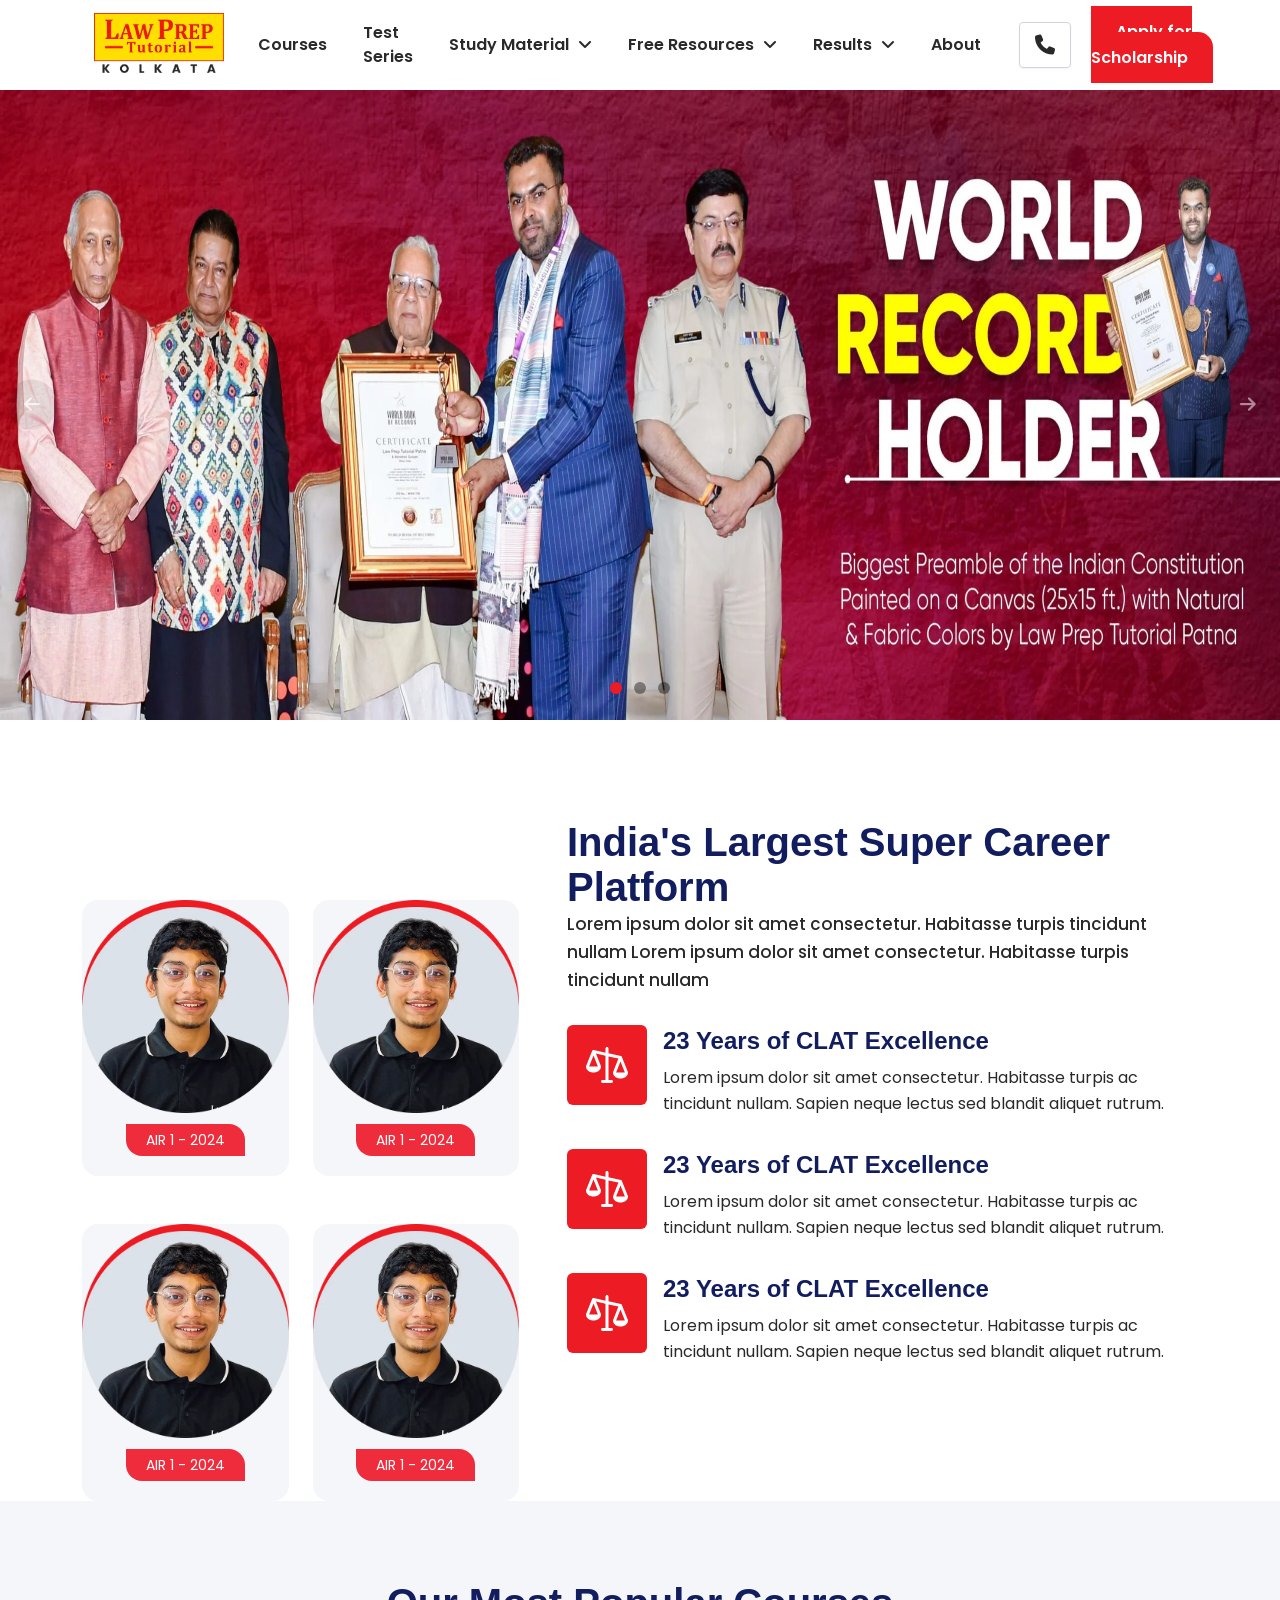
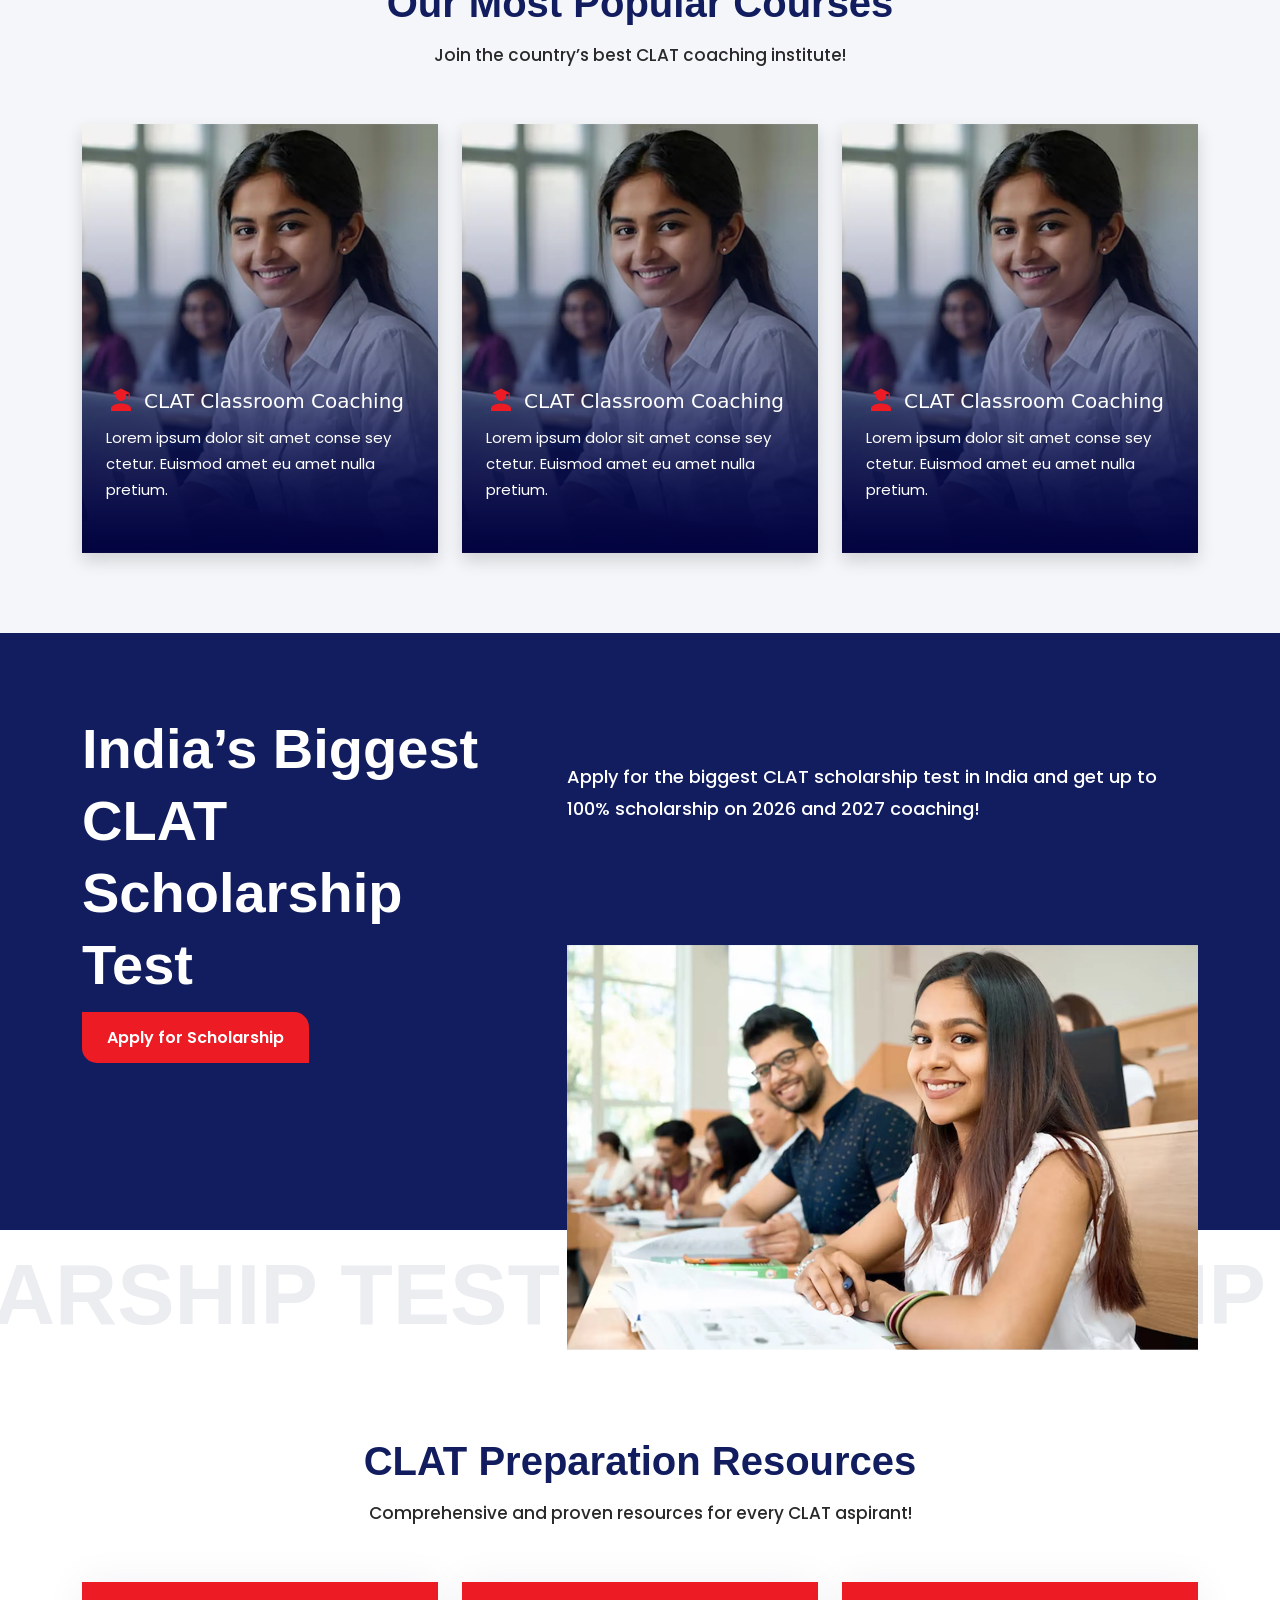
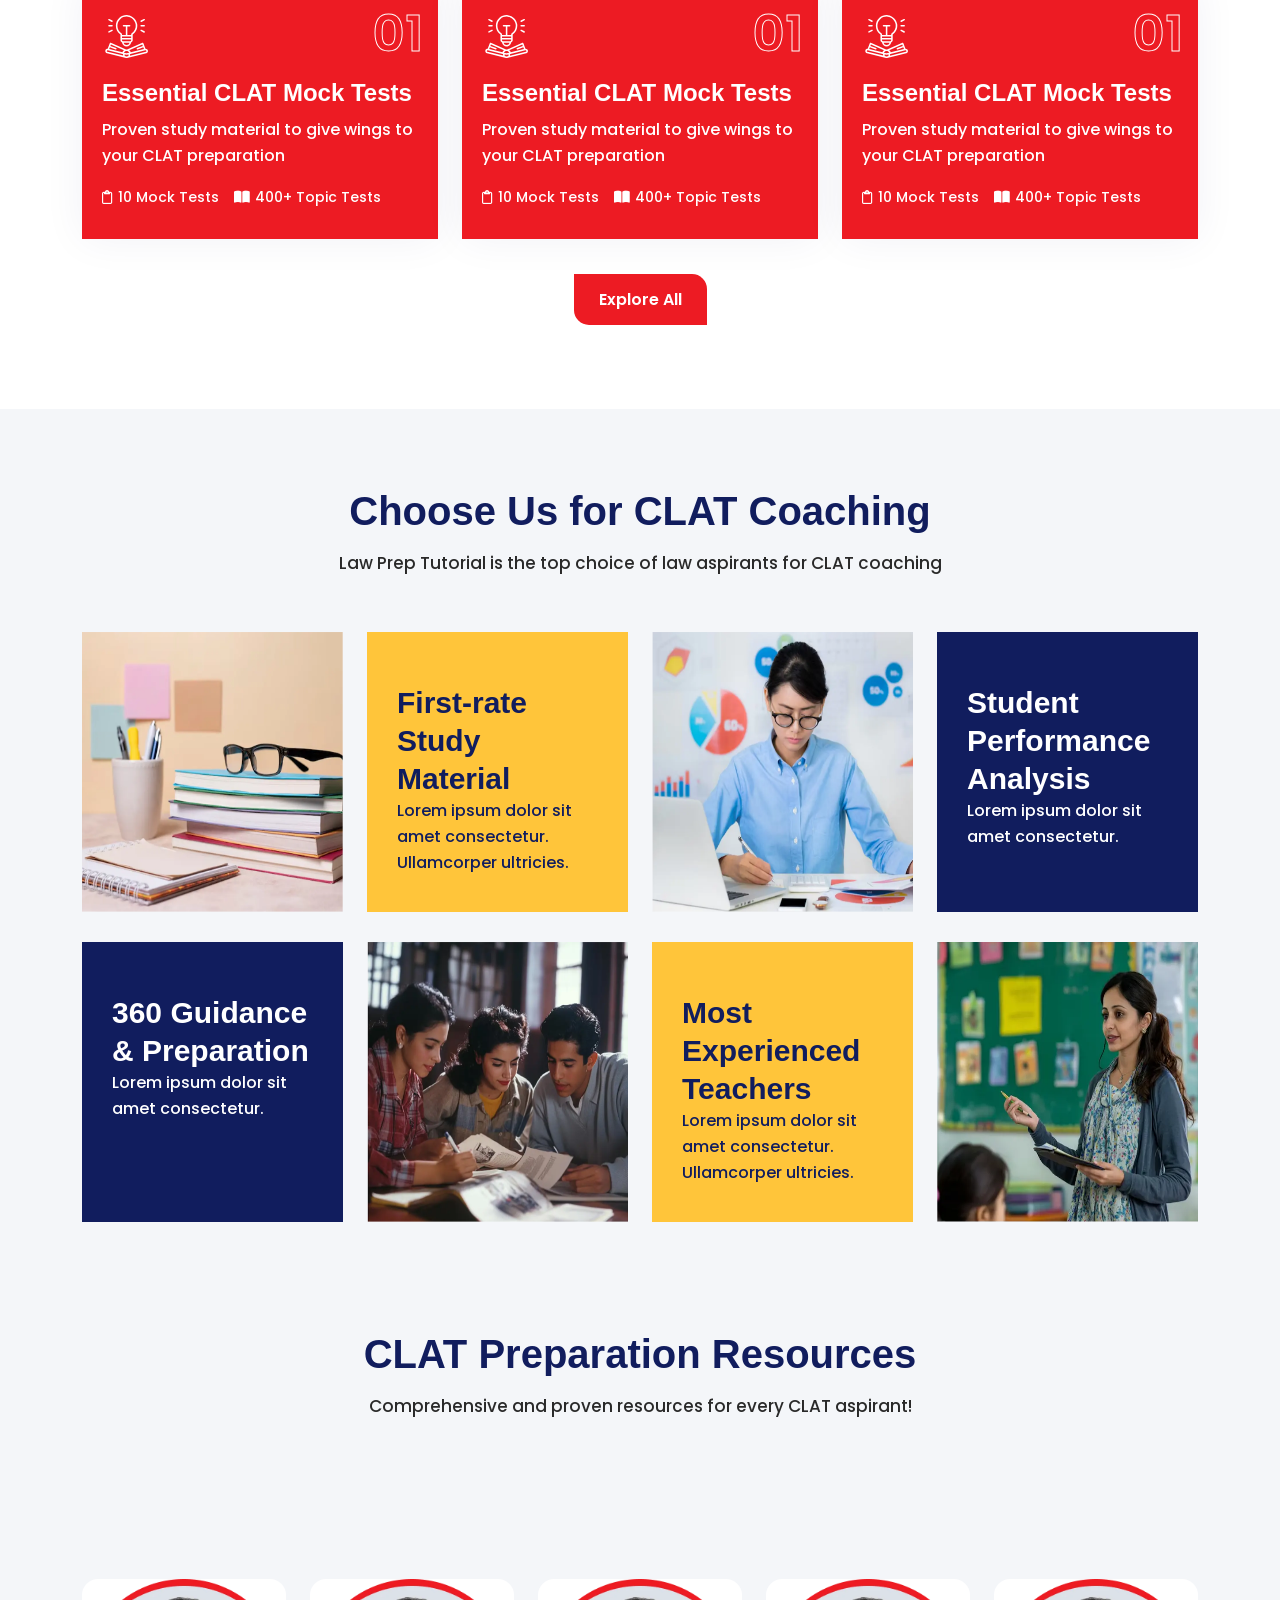
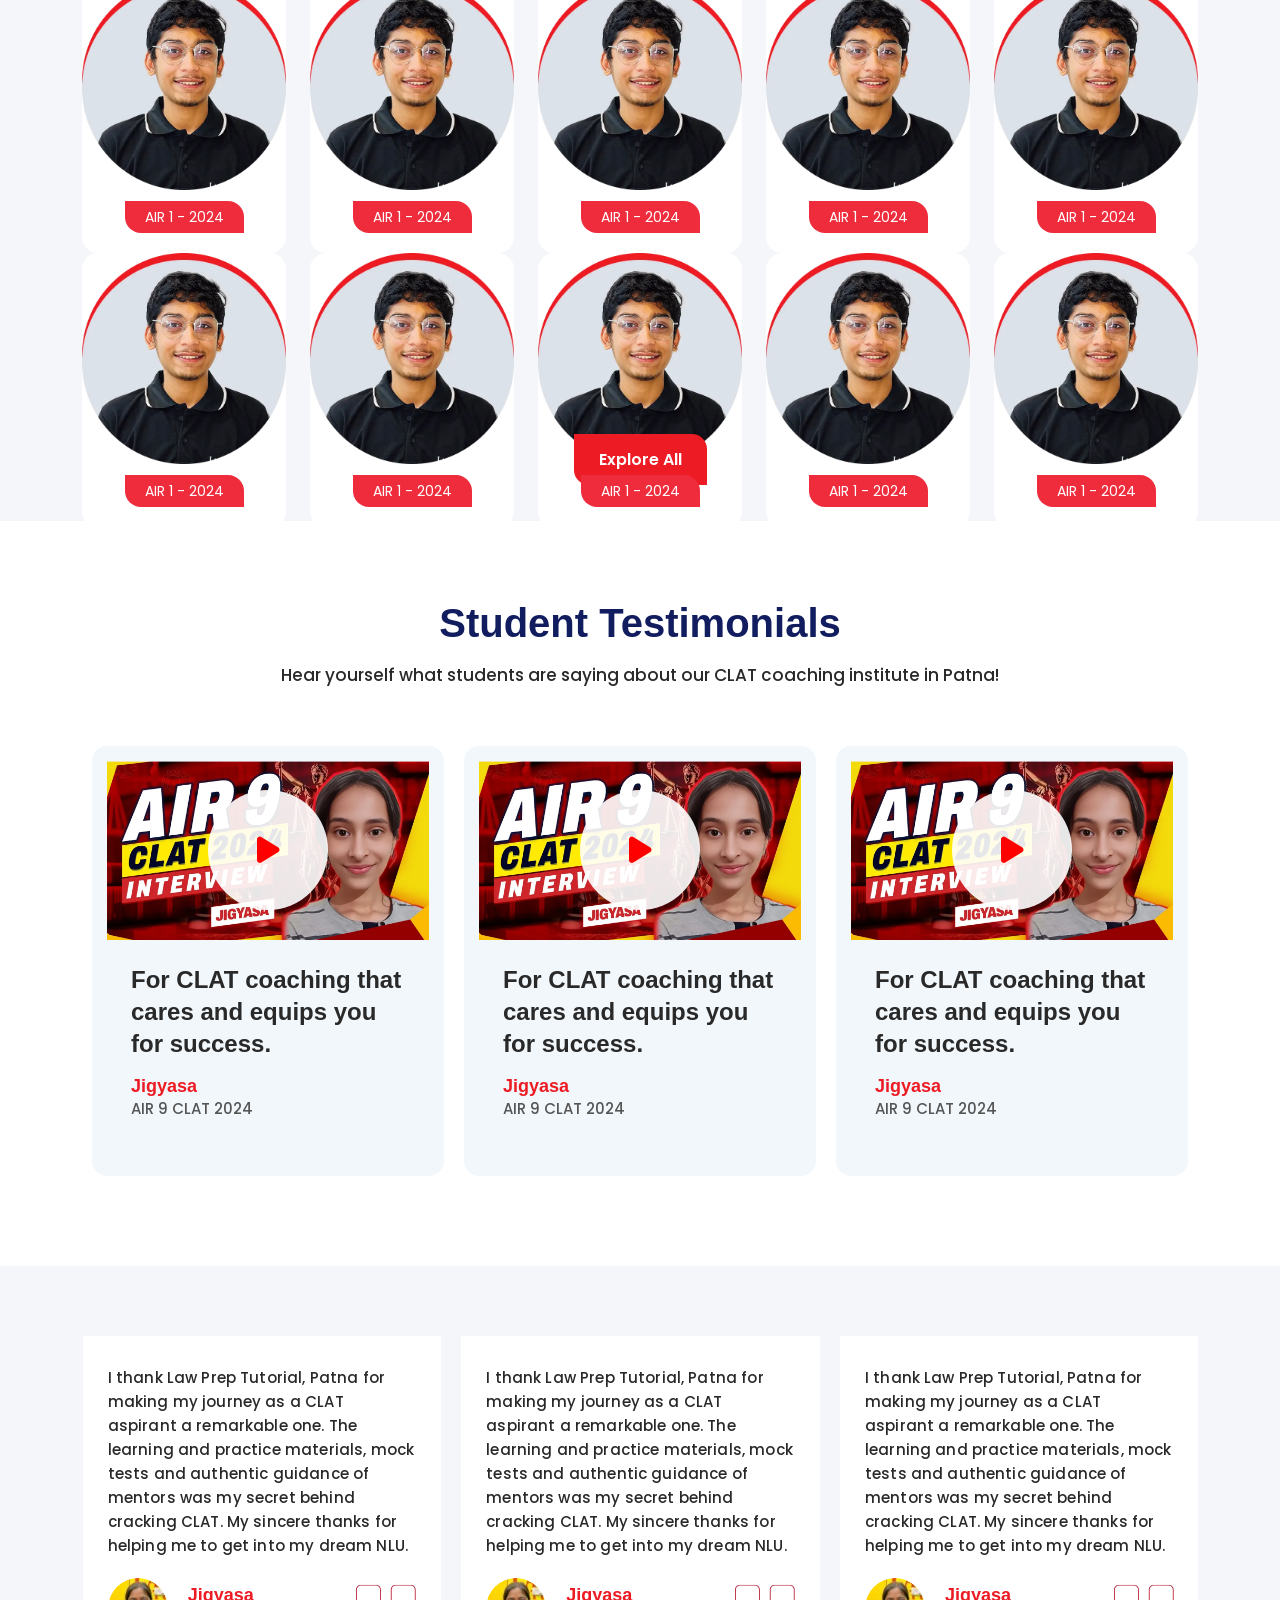
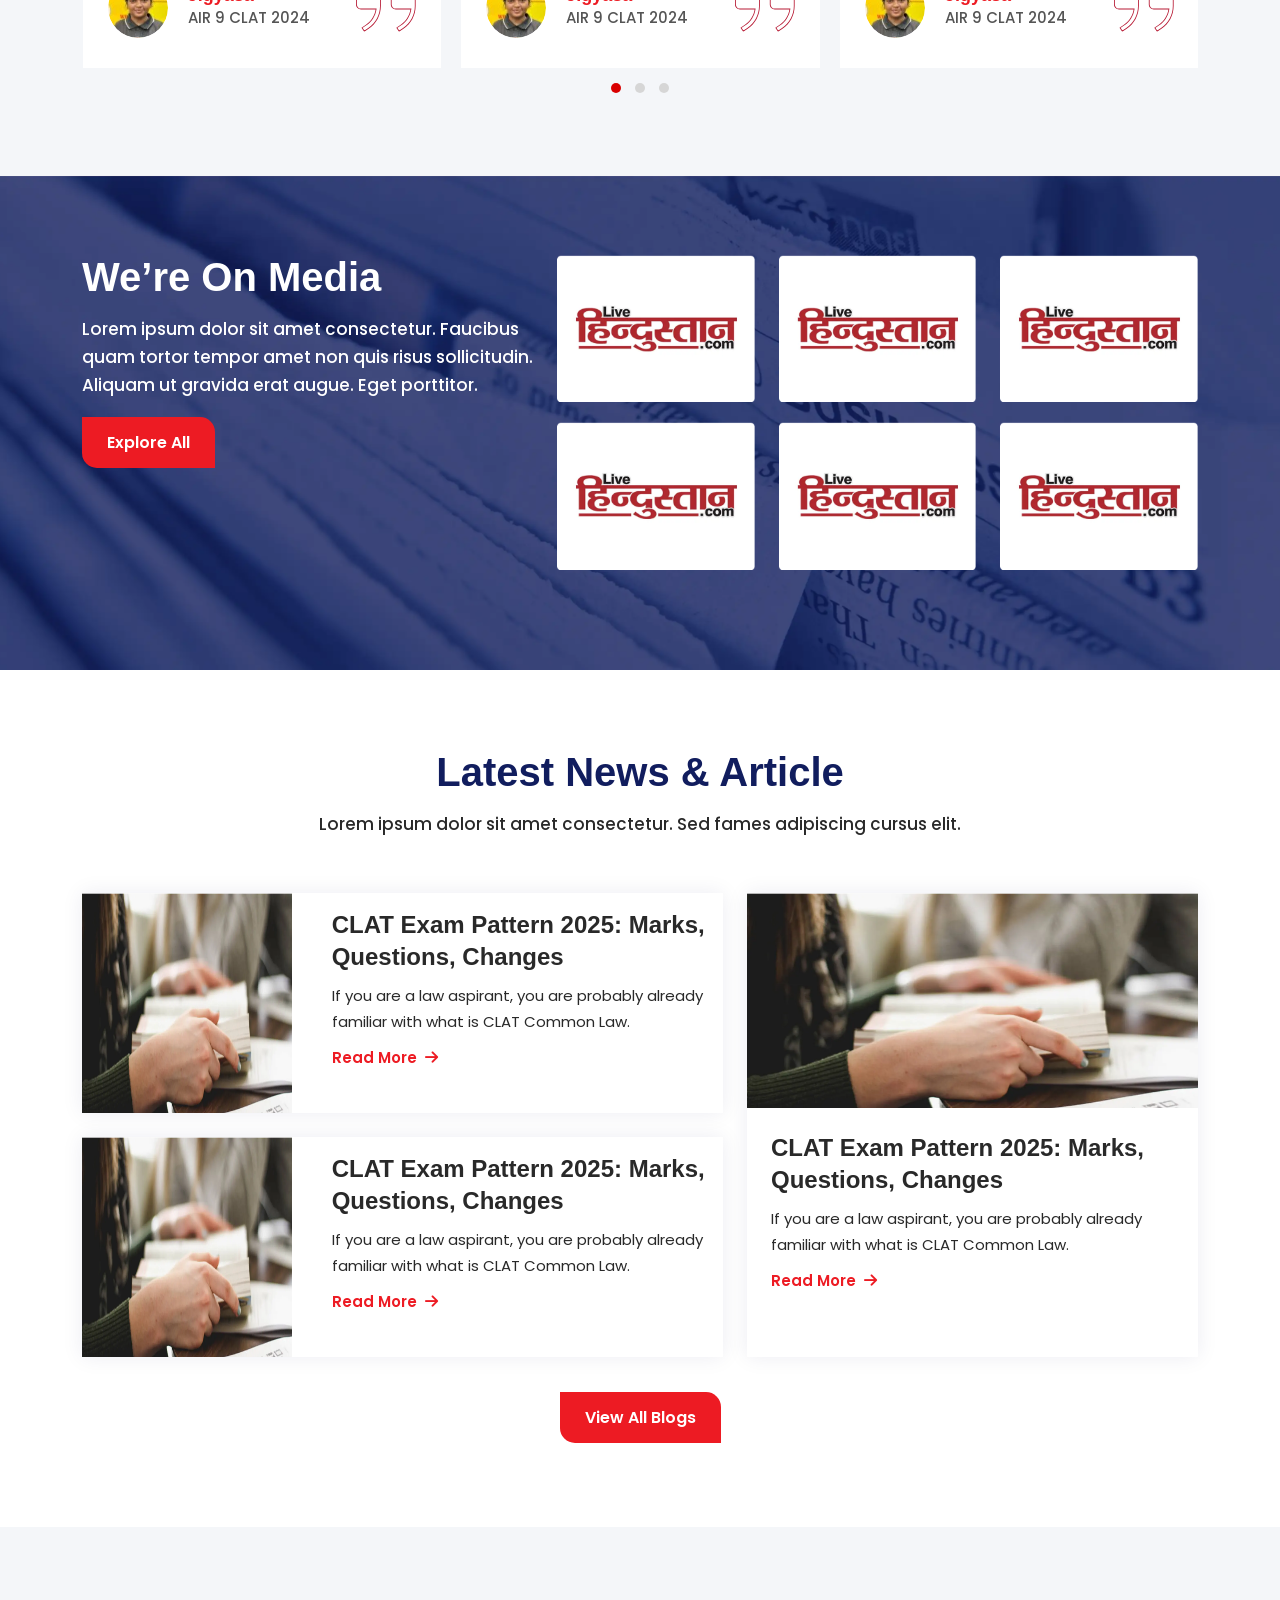
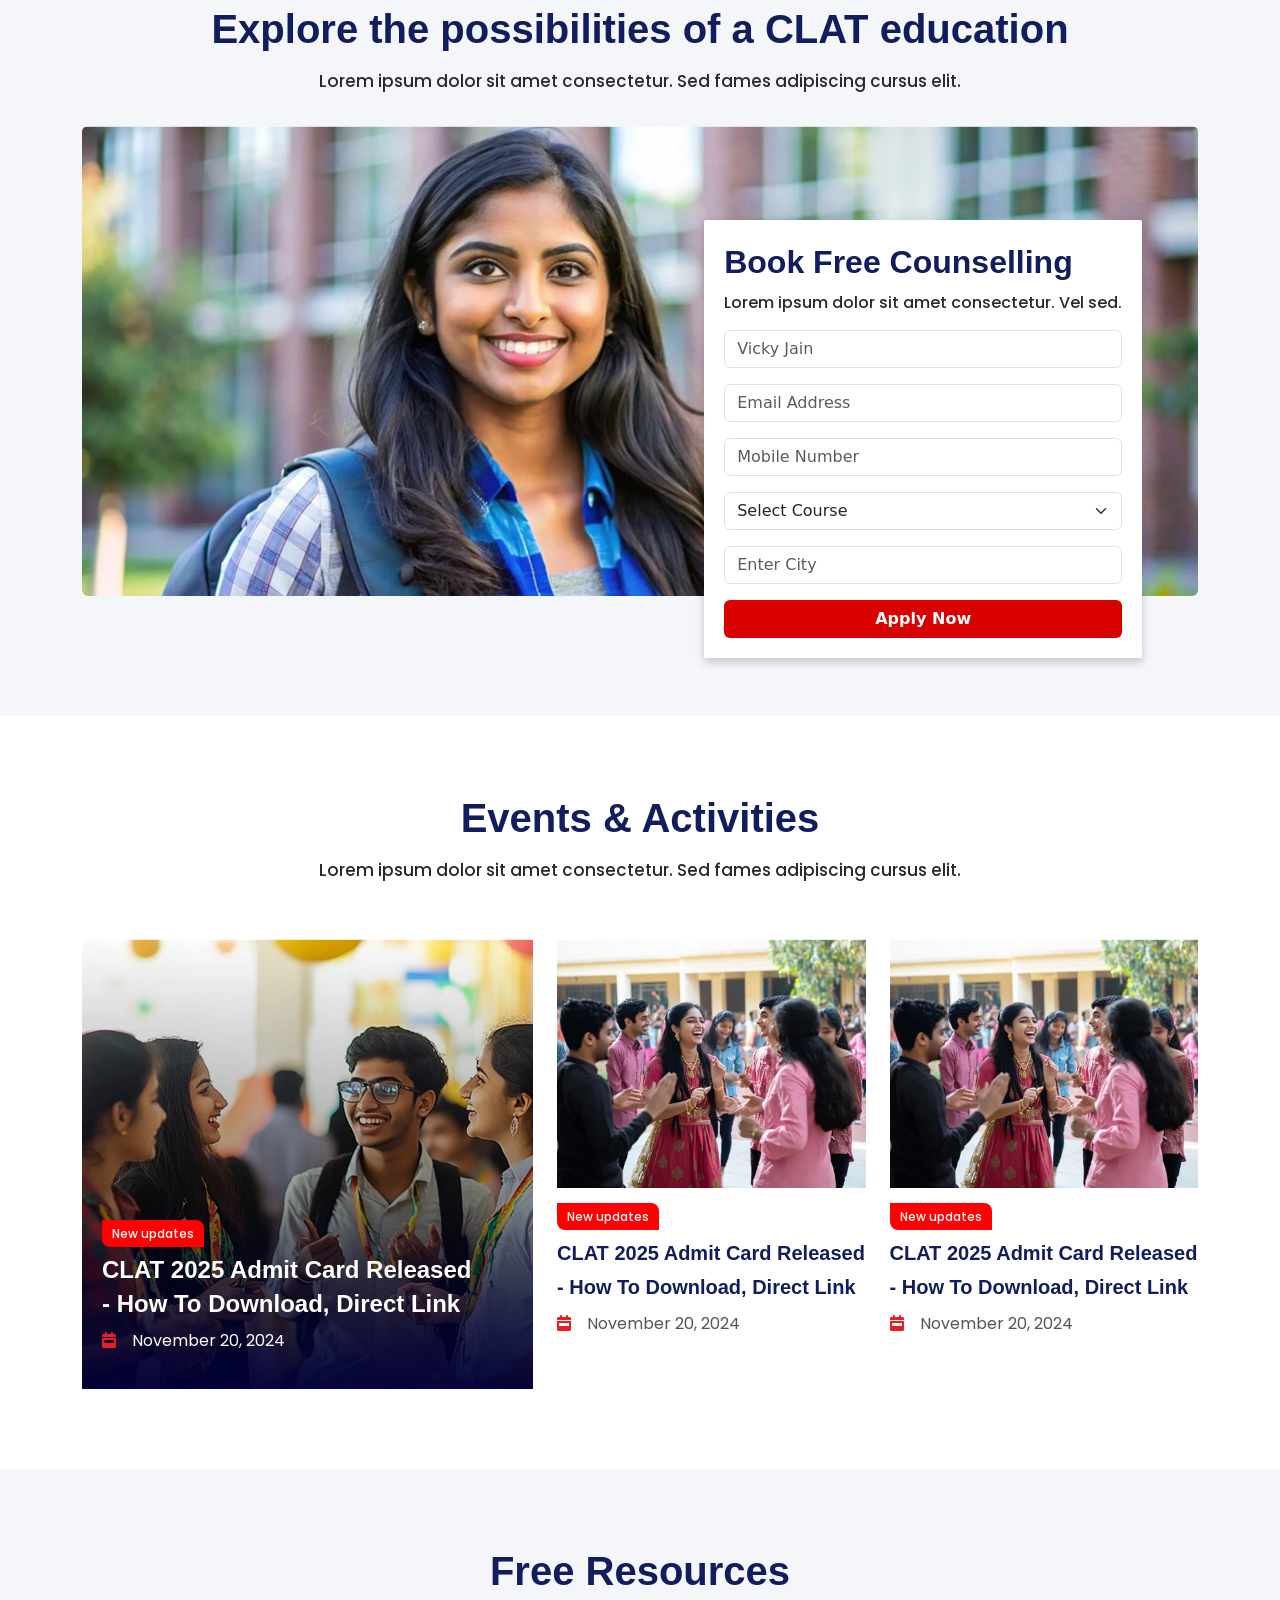
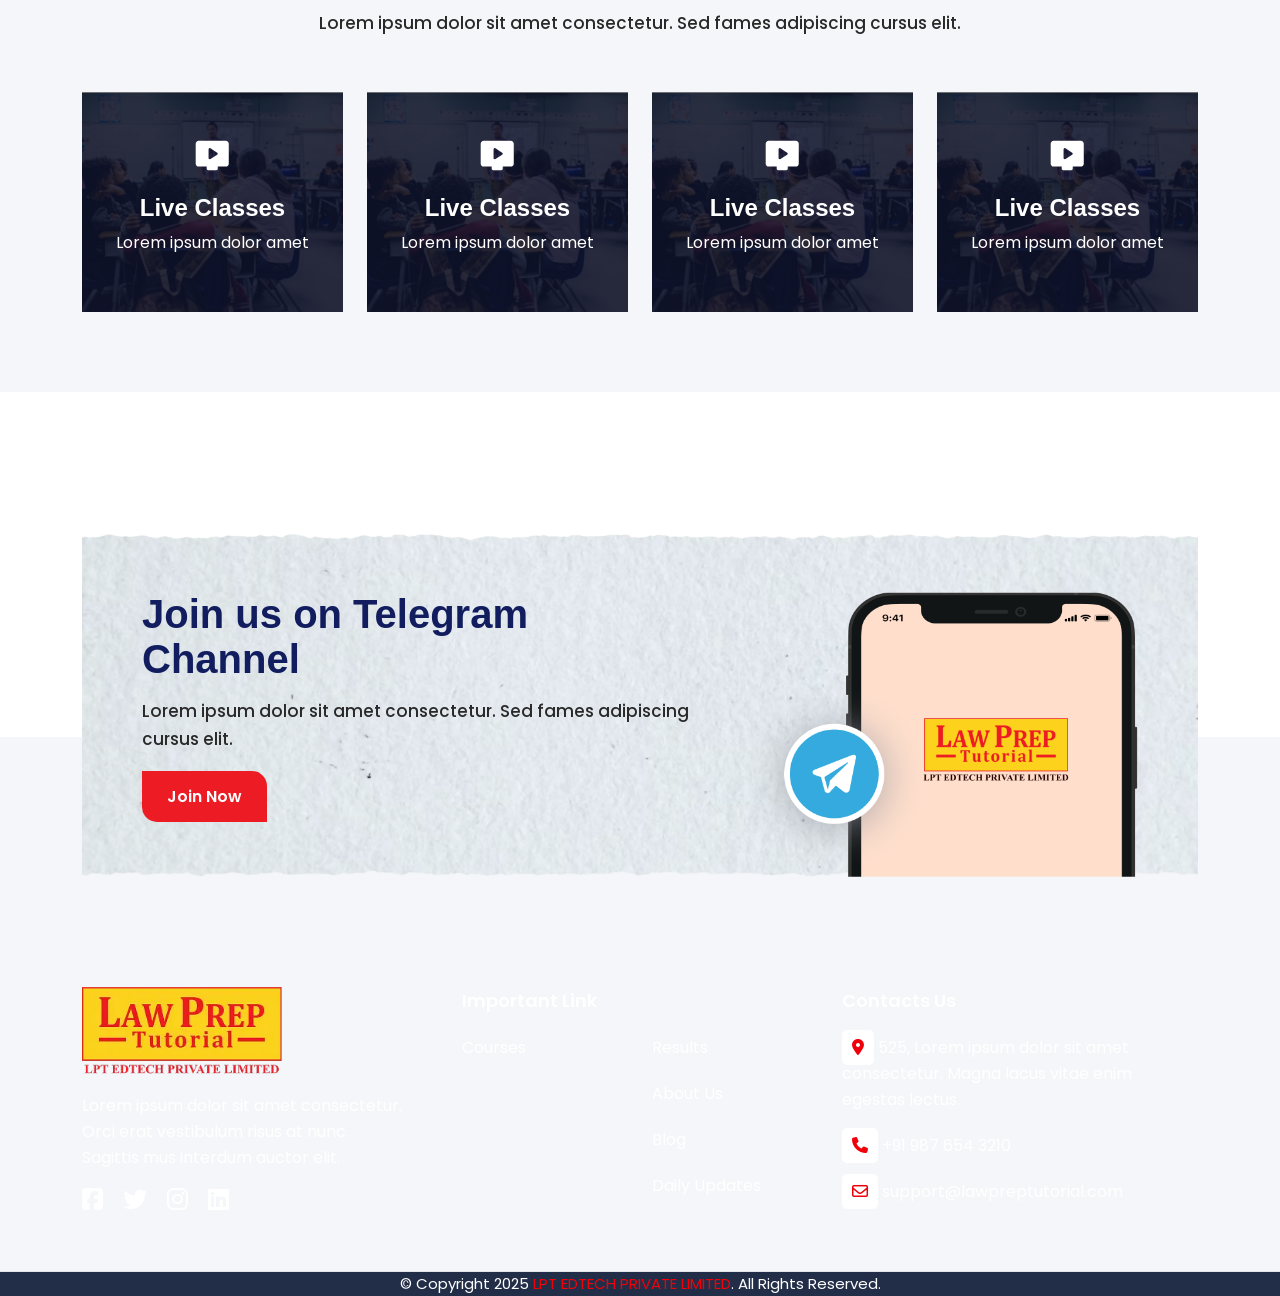
<file: home.html>
<!doctype html>
<html lang="en">

<head>
    <meta charset="utf-8">
    <meta name="viewport" content="width=device-width, initial-scale=1">
    <title> Lawprep Kolkata</title>
    <link href="https://cdn.jsdelivr.net/npm/bootstrap@5.3.7/dist/css/bootstrap.min.css" rel="stylesheet">
    <link
        href="https://fonts.googleapis.com/css2?family=Poppins:ital,wght@0,100;0,200;0,300;0,400;0,500;0,600;0,700;0,800;0,900;1,100;1,200;1,300;1,400;1,500;1,600;1,700;1,800;1,900&family=Source+Serif+4:ital,opsz,wght@0,8..60,200..900;1,8..60,200..900&display=swap"
        rel="stylesheet">
    <link rel="stylesheet" href="https://cdnjs.cloudflare.com/ajax/libs/OwlCarousel2/2.3.4/assets/owl.carousel.min.css">
    <link rel="stylesheet"
        href="https://cdnjs.cloudflare.com/ajax/libs/OwlCarousel2/2.3.4/assets/owl.theme.default.min.css">

    <link rel="stylesheet" href="https://cdnjs.cloudflare.com/ajax/libs/font-awesome/6.7.2/css/all.min.css" />
    <link rel="stylesheet" href="css/style.css" />
    <link rel="stylesheet" href="css/responsive.css" />
</head>

<body>
    <section class="sticky-top ">
        <div class="topheader">
            <div class="container">
                <nav class="navbar navbar-expand-lg ">
                    <div class="container-fluid moblemenu d-lg-none d-flex justify-content-between align-items-center">
                        <button class="navbar-toggler border-0 bg-transparent" type="button" data-bs-toggle="offcanvas"
                            data-bs-target="#offcanvasNavbar" aria-controls="offcanvasNavbar">
                            <svg xmlns="http://www.w3.org/2000/svg" width="28" height="28" viewBox="0 0 24 24"
                                fill="none">
                                <path d="M3 4H21V6H3V4ZM3 11H15V13H3V11ZM3 18H21V20H3V18Z" fill="#363F4A" />
                            </svg>
                        </button>
                        <a class="navbar-brand mx-auto" href="#">
                            <img src="image/logo.webp" width="80" alt="Law Prep Logo">
                        </a>
                        <a class="btn apply-btnresponsive" href="#">
                            Apply for Scholarship
                        </a>
                    </div>
                    <div class="container-fluid ">
                        <a class="navbar-brand destopmenu" href="#">
                            <img src="image/logo.webp" width="130" title="Law Prep" alt="Law Prep Logo">
                        </a>
                        <button class="navbar-toggler destopmenu" type="button" data-bs-toggle="offcanvas"
                            data-bs-target="#offcanvasNavbar">
                            <span class="navbar-toggler-icon"></span>
                        </button>
                        <div class="collapse navbar-collapse d-none d-lg-flex justify-content-end" id="navbarNav">
                            <ul class="navbar-nav align-items-center">
                                <li class="nav-item"><a class="nav-link" href="#">Courses</a></li>
                                <li class="nav-item"><a class="nav-link" href="#">Test Series</a></li>

                                <li class="nav-item dropdown">
                                    <a class="nav-link dropdown-toggle" href="#" data-bs-toggle="dropdown">Study
                                        Material
                                        <i class="fa-solid fa-angle-down dropdown-icon"></i>
                                    </a>
                                    <ul class="dropdown-menu">
                                        <li><a class="dropdown-item" href="#">Material 1</a></li>
                                        <li><a class="dropdown-item" href="#">Material 2</a></li>
                                    </ul>
                                </li>
                                <li class="nav-item dropdown">
                                    <a class="nav-link dropdown-toggle" href="#" data-bs-toggle="dropdown">Free
                                        Resources
                                        <i class="fa-solid fa-angle-down dropdown-icon"></i>
                                    </a>
                                    <ul class="dropdown-menu">
                                        <li><a class="dropdown-item" href="#">Resource 1</a></li>
                                        <li><a class="dropdown-item" href="#">Resource 2</a></li>
                                    </ul>
                                </li>
                                <li class="nav-item dropdown">
                                    <a class="nav-link dropdown-toggle " href="#" data-bs-toggle="dropdown">
                                        Results <i class="fa-solid fa-angle-down dropdown-icon"></i>
                                    </a>
                                    <ul class="dropdown-menu">
                                        <li><a class="dropdown-item" href="#">Result 1</a></li>
                                        <li><a class="dropdown-item" href="#">Result 2</a></li>
                                    </ul>
                                </li>
                                <li class="nav-item"><a class="nav-link" href="#">About</a></li>
                                <li class="nav-item"><a class="phoneicon" href="#">
                                        <span><i class="fa-solid fa-phone"></i></span>
                                    </a></li>
                                <li class="nav-item">
                                    <a class="applynow-btn" href="#">Apply for Scholarship</a>
                                </li>
                            </ul>
                        </div>
                        <div class="offcanvas offcanvas-start" tabindex="-1" id="offcanvasNavbar">
                            <div class="offcanvas-header">
                                <h5 class="offcanvas-title">
                                    <a class="navbar-brand " href="#">
                                        <img src="image/logo.webp" width="80" alt="Law Prep Logo">
                                    </a>
                                </h5>
                                <button type="button" class="btn-close" data-bs-dismiss="offcanvas"></button>
                            </div>
                            <div class="offcanvas-body">
                                <ul class="navbar-nav ms-auto w-100">
                                    <li class="nav-item"><a class="nav-link" href="#">Courses</a></li>
                                    <li class="nav-item"><a class="nav-link" href="#">Test Series</a></li>

                                    <!-- Study Material Dropdown -->
                                    <li class="nav-item">
                                        <a class="nav-link d-flex justify-content-between align-items-center"
                                            data-bs-toggle="collapse" href="#studyMenu" role="button">
                                            Study Material
                                            <i class="fa-solid fa-angle-down"></i>
                                        </a>
                                        <div class="collapse" id="studyMenu">
                                            <ul class="list-unstyled ps-3">
                                                <li><a class="nav-link" href="#">Material 1</a></li>
                                                <li><a class="nav-link" href="#">Material 2</a></li>
                                            </ul>
                                        </div>
                                    </li>

                                    <!-- Free Resources Dropdown -->
                                    <li class="nav-item">
                                        <a class="nav-link d-flex justify-content-between align-items-center"
                                            data-bs-toggle="collapse" href="#freeMenu" role="button">
                                            Free Resources
                                            <i class="fa-solid fa-angle-down"></i>
                                        </a>
                                        <div class="collapse" id="freeMenu">
                                            <ul class="list-unstyled ps-3">
                                                <li><a class="nav-link" href="#">Resource 1</a></li>
                                                <li><a class="nav-link" href="#">Resource 2</a></li>
                                            </ul>
                                        </div>
                                    </li>

                                    <!-- Results Dropdown -->
                                    <li class="nav-item">
                                        <a class="nav-link d-flex justify-content-between align-items-center"
                                            data-bs-toggle="collapse" href="#resultsMenu" role="button">
                                            Results
                                            <i class="fa-solid fa-angle-down"></i>
                                        </a>
                                        <div class="collapse" id="resultsMenu">
                                            <ul class="list-unstyled ps-3">
                                                <li><a class="nav-link" href="#">Result 1</a></li>
                                                <li><a class="nav-link" href="#">Result 2</a></li>
                                            </ul>
                                        </div>
                                    </li>

                                    <li class="nav-item"><a class="nav-link" href="#">About</a></li>
                                </ul>
                            </div>
                        </div>
                    </div>
                </nav>
            </div>
        </div>
    </section>






    <section>
        <div class="slidersection">
            <div id="carouselExampleDark" class="carousel carousel-dark slide">
                <div class="carousel-indicators">
                    <button type="button" data-bs-target="#carouselExampleDark" data-bs-slide-to="0" class="active"
                        aria-current="true" aria-label="Slide 1"></button>
                    <button type="button" data-bs-target="#carouselExampleDark" data-bs-slide-to="1"
                        aria-label="Slide 2"></button>
                    <button type="button" data-bs-target="#carouselExampleDark" data-bs-slide-to="2"
                        aria-label="Slide 3"></button>
                </div>
                <div class="carousel-inner">
                    <div class="carousel-item active" data-bs-interval="10000">
                        <img src="image/09_Banner-World-Record-scaled.webp" class="d-lg-block d-none w-100" alt="...">
                        <img src="image/image (34).webp" class="d-lg-none d-block" alt="" srcset="">

                    </div>
                    <div class="carousel-item" data-bs-interval="2000">
                      <img src="image/09_Banner-World-Record-scaled.webp" class="d-lg-block d-none w-100" alt="...">
                        <img src="image/image (34).webp" class="d-lg-none d-block" alt="" srcset="">
                    </div>
                    <div class="carousel-item">
                   <img src="image/09_Banner-World-Record-scaled.webp" class="d-lg-block d-none w-100" alt="...">
                        <img src="image/image (34).webp" class="d-lg-none d-block" alt="" srcset=""></div>
                    <div class="carousel-item">
                   <img src="image/09_Banner-World-Record-scaled.webp" class="d-lg-block d-none w-100" alt="...">
                        <img src="image/image (34).webp" class="d-lg-none d-block" alt="" srcset=""></div>
                </div>
                <button class="carousel-control-prev" type="button" data-bs-target="#carouselExampleDark"
                    data-bs-slide="prev">
                    <span class="custom-carousel-icon" aria-hidden="true"><i class="fa-solid fa-arrow-left"></i></span>
                    <span class="visually-hidden">Previous</span>
                </button>
                <button class="carousel-control-next" type="button" data-bs-target="#carouselExampleDark"
                    data-bs-slide="next">
                    <span class="custom-carousel-icon" aria-hidden="true"><i class="fa-solid fa-arrow-right"></i></span>
                    <span class="visually-hidden">Next</span>
                </button>
            </div>
        </div>
    </section>



    <section>
        <div class="super-career pb-0">
            <div class="container">
                <div class="row gx-lg-5 ">
                    <div class="col-lg-5 order-lg-1 order-2">
                        <div class="row" style="margin-top: 80px;">
                            <div class="col-6 col-md-6">
                                <div class="topper-card">
                                    <div class="topper-img-wrapper">
                                        <img src="image/jai.webp" class="img-fluid" alt="Jai Bohra">
                                    </div>
                                    <div class="topper-name">Jai Bohra</div>
                                    <div class="topper-rank">AIR 1 - 2024</div>
                                </div>
                            </div>
                            <div class="col-6 col-md-6">
                                <div class="topper-card">
                                    <div class="topper-img-wrapper">
                                        <img src="image/jai.webp" class="img-fluid" alt="Jai Bohra">
                                    </div>
                                    <div class="topper-name">Jai Bohra</div>
                                    <div class="topper-rank">AIR 1 - 2024</div>
                                </div>
                            </div>
                            <div class="col-6 col-md-6 pt-lg-5 pt-0">
                                <div class="topper-card">
                                    <div class="topper-img-wrapper">
                                        <img src="image/jai.webp" class="img-fluid" alt="Jai Bohra">
                                    </div>
                                    <div class="topper-name">Jai Bohra</div>
                                    <div class="topper-rank">AIR 1 - 2024</div>
                                </div>
                            </div>
                            <div class="col-6 col-md-6 pt-lg-5 pt-0">
                                <div class="topper-card">
                                    <div class="topper-img-wrapper">
                                        <img src="image/jai.webp" class="img-fluid" alt="Jai Bohra">
                                    </div>
                                    <div class="topper-name">Jai Bohra</div>
                                    <div class="topper-rank">AIR 1 - 2024</div>
                                </div>
                            </div>



                        </div>
                    </div>
                    <div class="col-lg-7 order-lg-2 order-1">
                        <div class="super-career-contant">
                            <div class="sectionmainheading pb-0">India's Largest Super Career Platform</div>
                            <div class="subheading">
                                <p class="">Lorem ipsum dolor sit amet consectetur. Habitasse turpis tincidunt nullam
                                    Lorem ipsum dolor sit amet consectetur. Habitasse turpis tincidunt nullam
                                </p>
                            </div>
                        </div>
                        <div class="row">
                            <div class="col-12 pb-3">
                                <div class="carrerplatform">
                                    <div class="d-flex align-items-start position-relative">
                                        <div class="icon-box me-3">
                                            <img src="image/iconsdata.svg" alt="Icon" width="80">
                                        </div>
                                        <div class="flex-grow-1">
                                            <h3 class="">23 Years of CLAT Excellence</h3>
                                            <p>Lorem ipsum dolor sit amet consectetur. Habitasse turpis ac tincidunt
                                                nullam. Sapien neque lectus sed blandit aliquet rutrum.</p>
                                        </div>
                                    </div>
                                </div>
                            </div>
                            <div class="col-12 pb-3">
                                <div class="carrerplatform">
                                    <div class="d-flex align-items-start position-relative">
                                        <div class="icon-box me-3">
                                            <img src="image/iconsdata.svg" alt="Icon" width="80">
                                        </div>
                                        <div class="flex-grow-1">
                                            <h3 class="">23 Years of CLAT Excellence</h3>
                                            <p>Lorem ipsum dolor sit amet consectetur. Habitasse turpis ac tincidunt
                                                nullam. Sapien neque lectus sed blandit aliquet rutrum.</p>
                                        </div>
                                    </div>
                                </div>
                            </div>
                            <div class="col-12 pb-3">
                                <div class="carrerplatform">
                                    <div class="d-flex align-items-start position-relative">
                                        <div class="icon-box me-3">
                                            <img src="image/iconsdata.svg" alt="Icon" width="80">
                                        </div>
                                        <div class="flex-grow-1">
                                            <h3 class="">23 Years of CLAT Excellence</h3>
                                            <p>Lorem ipsum dolor sit amet consectetur. Habitasse turpis ac tincidunt
                                                nullam. Sapien neque lectus sed blandit aliquet rutrum.</p>
                                        </div>
                                    </div>
                                </div>
                            </div>
                        </div>
                    </div>
                </div>
            </div>
        </div>
    </section>





    <section>
        <div class="popular-courses">
            <div class="container">
                <div class="row ">
                    <div class="sectionmainheading text-center">Our Most Popular Courses</div>
                    <div class="subheading">
                        <p class="text-center">Join the country’s best CLAT coaching institute!
                        </p>
                    </div>
                </div>
                <div class="row pt-4">
                    <div class="col-lg-4 col-md-6">
                        <div class="course-card position-relative overflow-hidden  shadow">
                            <img src="image/cardimages.webp" alt="CLAT Classroom Coaching" class="img-fluid w-100">
                            <div class="overlay-content px-4 py-3">
                                <div class="content-wrapper transition">
                                    <h5 class="d-flex align-items-center">
                                        <img src="image/mdi_account-graduation.svg" width="30" alt="icon" class="me-2">
                                        CLAT Classroom Coaching
                                    </h5>
                                    <p class="mb-2">Lorem ipsum dolor sit amet conse sey ctetur. Euismod amet eu amet
                                        nulla pretium.</p>
                                </div>
                                <div class="view-details">
                                    View Details <span class="ms-1">→</span>
                                </div>
                            </div>
                        </div>
                    </div>
                    <div class="col-lg-4 col-md-6">
                        <div class="course-card position-relative overflow-hidden  shadow">
                            <img src="image/cardimages.webp" alt="CLAT Classroom Coaching" class="img-fluid w-100">
                            <div class="overlay-content px-4 py-3">
                                <div class="content-wrapper transition">
                                    <h5 class="d-flex align-items-center">
                                        <img src="image/mdi_account-graduation.svg" width="30" alt="icon" class="me-2">
                                        CLAT Classroom Coaching
                                    </h5>
                                    <p class="mb-2">Lorem ipsum dolor sit amet conse sey ctetur. Euismod amet eu amet
                                        nulla pretium.</p>
                                </div>
                                <div class="view-details">
                                    View Details <span class="ms-1">→</span>
                                </div>
                            </div>
                        </div>
                    </div>
                    <div class="col-lg-4 col-md-6">
                        <div class="course-card position-relative overflow-hidden  shadow">
                            <img src="image/cardimages.webp" alt="CLAT Classroom Coaching" class="img-fluid w-100">
                            <div class="overlay-content px-4 py-3">
                                <div class="content-wrapper transition">
                                    <h5 class="d-flex align-items-center">
                                        <img src="image/mdi_account-graduation.svg" width="30" alt="icon" class="me-2">
                                        CLAT Classroom Coaching
                                    </h5>
                                    <p class="mb-2">Lorem ipsum dolor sit amet conse sey ctetur. Euismod amet eu amet
                                        nulla pretium.</p>
                                </div>
                                <div class="view-details">
                                    View Details <span class="ms-1">→</span>
                                </div>
                            </div>
                        </div>
                    </div>

                </div>
            </div>
        </div>
    </section>

    <section>
        <div class="scholarship-test">
            <div class="container">
                <div class="row g-5">
                    <div class="col-lg-5 ">
                        <div class="scholarship-test-contnat">
                            <div class="scholarship-test-title">India’s Biggest<br> CLAT Scholarship <br>Test </div>
                            <div class="joinhowbtn  text-start pt-4">
                                <a class="applynow-btn" href="#">Apply for Scholarship</a>
                            </div>
                        </div>
                    </div>
                    <div class="col-lg-7">
                        <div class="scholarship-test-image">
                            <div class="scholarship-test-subdiscription pt-lg-5 pt-0">
                                Apply for the biggest CLAT scholarship test in India and get up to 100% scholarship on
                                2026 and 2027 coaching!
                            </div>
                            <div class="scholarshipimg">
                                <img src="image/image (31).webp" class="img-fluid" alt="" srcset="">
                            </div>
                        </div>
                    </div>
                </div>
            </div>
        </div>
    </section>


    <section>
        <div class="scholarship-bg">
            <div class="scrolling-text">
                <span>SCHOLARSHIP TEST</span>
                <span>SCHOLARSHIP TEST</span>
                <span>SCHOLARSHIP TEST</span>
                <span>SCHOLARSHIP TEST</span>
            </div>
        </div>
    </section>


    <section>
        <div class="preparation-resources">
            <div class="container">
                <div class="row">
                    <div class="sectionmainheading text-center">CLAT Preparation Resources</div>
                    <div class="subheading">
                        <p class="text-center">Comprehensive and proven resources for every CLAT aspirant!
                        </p>
                    </div>
                </div>
                <div class="row pt-4">
                    <div class="col-lg-4 pb-lg-0 pb-3">
                        <div class="resource-card">
                            <div class="icon"><img src="image/farmeicon.svg" class="img-fluid" alt="" srcset=""></div>
                            <div class="number">01</div>
                            <h5>Essential CLAT Mock Tests</h5>
                            <p>Proven study material to give wings to your CLAT preparation</p>
                            <div class="features">
                                <span><i class="fa-regular fa-clipboard"></i> 10 Mock Tests</span>
                                <span><i class="fa-solid fa-book-open"></i> 400+ Topic Tests</span>
                            </div>
                        </div>
                    </div>

                    <div class="col-lg-4 pb-lg-0 pb-3">
                        <div class="resource-card">
                            <div class="icon"><img src="image/farmeicon.svg" class="img-fluid" alt="" srcset=""></div>
                            <div class="number">01</div>
                            <h5>Essential CLAT Mock Tests</h5>
                            <p>Proven study material to give wings to your CLAT preparation</p>
                            <div class="features">
                                <span><i class="fa-regular fa-clipboard"></i> 10 Mock Tests</span>
                                <span><i class="fa-solid fa-book-open"></i> 400+ Topic Tests</span>
                            </div>
                        </div>
                    </div>

                    <div class="col-lg-4 pb-lg-0 pb-3">
                        <div class="resource-card">
                            <div class="icon"><img src="image/farmeicon.svg" class="img-fluid" alt="" srcset=""></div>
                            <div class="number">01</div>
                            <h5>Essential CLAT Mock Tests</h5>
                            <p>Proven study material to give wings to your CLAT preparation</p>
                            <div class="features">
                                <span><i class="fa-regular fa-clipboard"></i> 10 Mock Tests</span>
                                <span><i class="fa-solid fa-book-open"></i> 400+ Topic Tests</span>
                            </div>
                        </div>
                    </div>
                </div>
                <div class="row pt-lg-5 py-3">
                    <div class="joinhowbtn  text-center">
                        <a class="applynow-btn" href="#">Explore All</a>
                    </div>
                </div>
            </div>

        </div>
    </section>

    <section>
        <div class="choose-clat">
            <div class="container">
                <div class="row ">
                    <div class="sectionmainheading text-center">Choose Us for CLAT Coaching</div>
                    <div class="subheading">
                        <p class="text-center">Law Prep Tutorial is the top choice of law aspirants for CLAT coaching
                        </p>
                    </div>
                </div>
                <div class="row pt-4">
                    <div class="col-lg-3">
                        <div class="choose-clat-card">
                            <img src="image/image (25).webp" class="img-fluid" alt="" srcset="">
                        </div>
                    </div>
                    <div class="col-lg-3">
                        <div class="choose-clat-card-yellow">
                            <div class="choose-clat-card-title">First-rate Study Material</div>
                            <div class="choose-clat-card-discription">Lorem ipsum dolor sit amet consectetur.
                                Ullamcorper ultricies.</div>
                        </div>
                    </div>
                    <div class="col-lg-3">
                        <div class="choose-clat-card">
                            <img src="image/image (27).webp" class="img-fluid" alt="" srcset="">
                        </div>
                    </div>
                    <div class="col-lg-3">
                        <div class="choose-clat-card-blue">
                            <div class="choose-clat-card-title text-white">Student Performance Analysis</div>
                            <div class="choose-clat-card-discription text-white">Lorem ipsum dolor sit amet consectetur.
                            </div>
                        </div>
                    </div>
                    <div class="col-lg-3 d-lg-none d-block">
                        <div class="choose-clat-card">
                            <img src="image/image (29).webp" class="img-fluid" alt="" srcset="">
                        </div>
                    </div>

                    <div class="col-lg-3">
                        <div class="choose-clat-card-blue">
                            <div class="choose-clat-card-title text-white">360 Guidance & Preparation</div>
                            <div class="choose-clat-card-discription text-white">Lorem ipsum dolor sit amet consectetur.
                            </div>
                        </div>
                    </div>

                    <div class="col-lg-3 d-lg-block d-none">
                        <div class="choose-clat-card">
                            <img src="image/image (29).webp" class="img-fluid" alt="" srcset="">
                        </div>
                    </div>

                    <div class="col-lg-3 d-lg-block d-none">
                        <div class="choose-clat-card-yellow">
                            <div class="choose-clat-card-title">Most Experienced Teachers</div>
                            <div class="choose-clat-card-discription">Lorem ipsum dolor sit amet consectetur.
                                Ullamcorper ultricies.</div>
                        </div>
                    </div>

                    <div class="col-lg-3 ">
                        <div class="choose-clat-card">
                            <img src="image/image (30).webp" class="img-fluid" alt="" srcset="">
                        </div>
                    </div>
                    <div class="col-lg-3 d-lg-none d-block">
                        <div class="choose-clat-card-yellow">
                            <div class="choose-clat-card-title">Most Experienced Teachers</div>
                            <div class="choose-clat-card-discription">Lorem ipsum dolor sit amet consectetur.
                                Ullamcorper ultricies.</div>
                        </div>
                    </div>

                </div>
            </div>
        </div>
    </section>

    <section>
        <div class="topperresult pb-0">
            <div class="container">
                <div class="row pb-lg-5 pb-3">
                    <div class="sectionmainheading text-center">CLAT Preparation Resources</div>
                    <div class="subheading">
                        <p class="text-center">Comprehensive and proven resources for every CLAT aspirant!
                        </p>
                    </div>
                </div>
                <div class="reslutdestopview">
                    <div class="row row-cols-1 row-cols-sm-2 row-cols-md-5" style="margin-top: 80px;">
                        <div class="col">
                            <div class="topper-card bgcolorchange">
                                <div class="topper-img-wrapper">
                                    <img src="image/jai.webp" class="img-fluid" alt="Jai Bohra">
                                </div>
                                <div class="topper-name">Jai Bohra</div>
                                <div class="topper-rank">AIR 1 - 2024</div>
                            </div>
                        </div>
                        <div class="col">
                            <div class="topper-card bgcolorchange">
                                <div class="topper-img-wrapper">
                                    <img src="image/jai.webp" class="img-fluid" alt="Jai Bohra">
                                </div>
                                <div class="topper-name">Jai Bohra</div>
                                <div class="topper-rank">AIR 1 - 2024</div>
                            </div>
                        </div>
                        <div class="col">
                            <div class="topper-card bgcolorchange">
                                <div class="topper-img-wrapper">
                                    <img src="image/jai.webp" class="img-fluid" alt="Jai Bohra">
                                </div>
                                <div class="topper-name">Jai Bohra</div>
                                <div class="topper-rank">AIR 1 - 2024</div>
                            </div>
                        </div>
                        <div class="col">
                            <div class="topper-card bgcolorchange">
                                <div class="topper-img-wrapper">
                                    <img src="image/jai.webp" class="img-fluid" alt="Jai Bohra">
                                </div>
                                <div class="topper-name">Jai Bohra</div>
                                <div class="topper-rank">AIR 1 - 2024</div>
                            </div>
                        </div>
                        <div class="col">
                            <div class="topper-card bgcolorchange">
                                <div class="topper-img-wrapper">
                                    <img src="image/jai.webp" class="img-fluid" alt="Jai Bohra">
                                </div>
                                <div class="topper-name">Jai Bohra</div>
                                <div class="topper-rank">AIR 1 - 2024</div>
                            </div>
                        </div>
                        <div class="col">
                            <div class="topper-card bgcolorchange">
                                <div class="topper-img-wrapper">
                                    <img src="image/jai.webp" class="img-fluid" alt="Jai Bohra">
                                </div>
                                <div class="topper-name">Jai Bohra</div>
                                <div class="topper-rank">AIR 1 - 2024</div>
                            </div>
                        </div>
                        <div class="col">
                            <div class="topper-card bgcolorchange">
                                <div class="topper-img-wrapper">
                                    <img src="image/jai.webp" class="img-fluid" alt="Jai Bohra">
                                </div>
                                <div class="topper-name">Jai Bohra</div>
                                <div class="topper-rank">AIR 1 - 2024</div>
                            </div>
                        </div>
                        <div class="col">
                            <div class="topper-card bgcolorchange">
                                <div class="topper-img-wrapper">
                                    <img src="image/jai.webp" class="img-fluid" alt="Jai Bohra">
                                </div>
                                <div class="topper-name">Jai Bohra</div>
                                <div class="topper-rank">AIR 1 - 2024</div>
                            </div>
                        </div>
                        <div class="col">
                            <div class="topper-card bgcolorchange">
                                <div class="topper-img-wrapper">
                                    <img src="image/jai.webp" class="img-fluid" alt="Jai Bohra">
                                </div>
                                <div class="topper-name">Jai Bohra</div>
                                <div class="topper-rank">AIR 1 - 2024</div>
                            </div>
                        </div>
                        <div class="col">
                            <div class="topper-card bgcolorchange">
                                <div class="topper-img-wrapper">
                                    <img src="image/jai.webp" class="img-fluid" alt="Jai Bohra">
                                </div>
                                <div class="topper-name">Jai Bohra</div>
                                <div class="topper-rank">AIR 1 - 2024</div>
                            </div>
                        </div>
                    </div>
                </div>
                <div class="moblieSliderresult">
                    <div class="row  d-lg-none d-block ">
                        <div id="moblieSliderresult" class="owl-carousel owl-theme">
                            <div class="item">
                                <div class="row" style="margin-top: 80px; margin-bottom: 20px;">
                                    <div class="col-6">
                                        <div class="topper-card bgcolorchange">
                                            <div class="topper-img-wrapper">
                                                <img src="image/jai.webp" class="img-fluid" alt="Jai Bohra">
                                            </div>
                                            <div class="topper-name">Jai Bohra</div>
                                            <div class="topper-rank">AIR 1 - 2024</div>
                                        </div>
                                    </div>
                                    <div class="col-6">
                                        <div class="topper-card bgcolorchange">
                                            <div class="topper-img-wrapper">
                                                <img src="image/jai.webp" class="img-fluid" alt="Jai Bohra">
                                            </div>
                                            <div class="topper-name">Jai Bohra</div>
                                            <div class="topper-rank">AIR 1 - 2024</div>
                                        </div>
                                    </div>
                                    <div class="col-6">
                                        <div class="topper-card bgcolorchange">
                                            <div class="topper-img-wrapper">
                                                <img src="image/jai.webp" class="img-fluid" alt="Jai Bohra">
                                            </div>
                                            <div class="topper-name">Jai Bohra</div>
                                            <div class="topper-rank">AIR 1 - 2024</div>
                                        </div>
                                    </div>
                                    <div class="col-6">
                                        <div class="topper-card bgcolorchange">
                                            <div class="topper-img-wrapper">
                                                <img src="image/jai.webp" class="img-fluid" alt="Jai Bohra">
                                            </div>
                                            <div class="topper-name">Jai Bohra</div>
                                            <div class="topper-rank">AIR 1 - 2024</div>
                                        </div>
                                    </div>
                                </div>
                            </div>

                            <div class="item">
                                <div class="row" style="margin-top: 80px; margin-bottom: 20px;">
                                    <div class="col-6">
                                        <div class="topper-card bgcolorchange">
                                            <div class="topper-img-wrapper">
                                                <img src="image/jai.webp" class="img-fluid" alt="Jai Bohra">
                                            </div>
                                            <div class="topper-name">Jai Bohra</div>
                                            <div class="topper-rank">AIR 1 - 2024</div>
                                        </div>
                                    </div>
                                    <div class="col-6">
                                        <div class="topper-card bgcolorchange">
                                            <div class="topper-img-wrapper">
                                                <img src="image/jai.webp" class="img-fluid" alt="Jai Bohra">
                                            </div>
                                            <div class="topper-name">Jai Bohra</div>
                                            <div class="topper-rank">AIR 1 - 2024</div>
                                        </div>
                                    </div>
                                    <div class="col-6">
                                        <div class="topper-card bgcolorchange">
                                            <div class="topper-img-wrapper">
                                                <img src="image/jai.webp" class="img-fluid" alt="Jai Bohra">
                                            </div>
                                            <div class="topper-name">Jai Bohra</div>
                                            <div class="topper-rank">AIR 1 - 2024</div>
                                        </div>
                                    </div>
                                    <div class="col-6">
                                        <div class="topper-card bgcolorchange">
                                            <div class="topper-img-wrapper">
                                                <img src="image/jai.webp" class="img-fluid" alt="Jai Bohra">
                                            </div>
                                            <div class="topper-name">Jai Bohra</div>
                                            <div class="topper-rank">AIR 1 - 2024</div>
                                        </div>
                                    </div>
                                </div>
                            </div>
                     </div>
                    </div>
                </div>

                <div class="row pb-5" style="margin-top: -80px;">
                    <div class="joinhowbtn  text-center">
                        <a class="applynow-btn" href="#">Explore All</a>
                    </div>
                </div>
            </div>
        </div>
    </section>

    <section>
        <div class="student-video-testmonial">
            <div class="container">
                <div class="row">
                    <div class="sectionmainheading text-center">Student Testimonials</div>
                    <div class="subheading">
                        <p class="text-center">Hear yourself what students are saying about our CLAT coaching institute
                            in Patna!
                        </p>
                    </div>
                </div>
                <div class="row pt-lg-3 pt-0 ">
                    <div class="video-testmonial-slider">
                             <div id="video-testmonial-slider" class="owl-carousel owl-theme">
                            <div class="item">
                                  <div class="video-testmonial-card" data-bs-toggle="modal" data-bs-target="#videoModal"
                            data-video="https://www.youtube.com/embed/It4mme_yDN0">
                            <div class="video-thumbnail">
                                <img src="image/image (24).webp" class="img-fluid" alt="Video Thumbnail">
                                <div class="play-btn" data-bs-toggle="modal" data-bs-target="#videoModal"
                                    data-video="https://www.youtube.com/embed/It4mme_yDN0">
                                    <i class="fa-solid fa-play"></i>
                                </div>
                            </div>
                            <div class="latest-news-cardbody  p-4">
                                <div class="latest-news-title pb-3">For CLAT coaching that cares and equips you for
                                    success.
                                </div>
                                <div class="footer-left pb-3">
                                    <div>
                                        <h6>Jigyasa</h6>
                                        <span>AIR 9 CLAT 2024</span>
                                    </div>
                                </div>
                            </div>
                        </div>                          
                            </div>
                            <div class="item">
                                 <div class="video-testmonial-card" data-bs-toggle="modal" data-bs-target="#videoModal"
                            data-video="https://www.youtube.com/embed/It4mme_yDN0">
                            <div class="video-thumbnail">
                                <img src="image/image (24).webp" class="img-fluid" alt="Video Thumbnail">
                                <div class="play-btn" data-bs-toggle="modal" data-bs-target="#videoModal"
                                    data-video="https://www.youtube.com/embed/It4mme_yDN0">
                                    <i class="fa-solid fa-play"></i>
                                </div>
                            </div>
                            <div class="latest-news-cardbody  p-4">
                                <div class="latest-news-title pb-3">For CLAT coaching that cares and equips you for
                                    success.
                                </div>
                                <div class="footer-left pb-3">
                                    <div>
                                        <h6>Jigyasa</h6>
                                        <span>AIR 9 CLAT 2024</span>
                                    </div>
                                </div>
                            </div>
                        </div>
                            </div>
                                  <div class="item">
                                 <div class="video-testmonial-card" data-bs-toggle="modal" data-bs-target="#videoModal"
                            data-video="https://www.youtube.com/embed/It4mme_yDN0">
                            <div class="video-thumbnail">
                                <img src="image/image (24).webp" class="img-fluid" alt="Video Thumbnail">
                                <div class="play-btn" data-bs-toggle="modal" data-bs-target="#videoModal"
                                    data-video="https://www.youtube.com/embed/It4mme_yDN0">
                                    <i class="fa-solid fa-play"></i>
                                </div>
                            </div>
                            <div class="latest-news-cardbody  p-4">
                                <div class="latest-news-title pb-3">For CLAT coaching that cares and equips you for
                                    success.
                                </div>
                                <div class="footer-left pb-3">
                                    <div>
                                        <h6>Jigyasa</h6>
                                        <span>AIR 9 CLAT 2024</span>
                                    </div>
                                </div>
                            </div>
                        </div>
                            </div>
                       </div>
                    </div>
                </div>
            </div>
        </div>
    </section>

    <section>
        <div class="studenttestmonial">
            <div class="container">
                <div class="testmonialslider">
                    <div id="testmonialslider" class="owl-carousel owl-theme">
                        <!-- Testimonial 1 -->
                        <div class="item">
                            <div class="testimonial-card">
                                <p>
                                    I thank Law Prep Tutorial, Patna for making my journey as a CLAT aspirant a
                                    remarkable one.
                                    The learning and practice materials, mock tests and authentic guidance of mentors
                                    was my secret
                                    behind cracking CLAT. My sincere thanks for helping me to get into my dream NLU.
                                </p>
                                <div class="testimonial-footer">
                                    <div class="footer-left">
                                        <img src="image/image.svg" alt="Profile">
                                        <div>
                                            <h6>Jigyasa</h6>
                                            <span>AIR 9 CLAT 2024</span>
                                        </div>
                                    </div>
                                    <div class="footer-right">
                                        <img src="image/Frame.svg" class="img-fluid" alt="Quote Icon">
                                    </div>
                                </div>
                            </div>
                        </div>

                        <div class="item">
                            <div class="testimonial-card">
                                <p>
                                    I thank Law Prep Tutorial, Patna for making my journey as a CLAT aspirant a
                                    remarkable one.
                                    The learning and practice materials, mock tests and authentic guidance of mentors
                                    was my secret
                                    behind cracking CLAT. My sincere thanks for helping me to get into my dream NLU.
                                </p>
                                <div class="testimonial-footer">
                                    <div class="footer-left">
                                        <img src="image/image.svg" alt="Profile">
                                        <div>
                                            <h6>Jigyasa</h6>
                                            <span>AIR 9 CLAT 2024</span>
                                        </div>
                                    </div>
                                    <div class="footer-right">
                                        <img src="image/Frame.svg" class="img-fluid" alt="Quote Icon">
                                    </div>
                                </div>
                            </div>
                        </div>

                        <div class="item">
                            <div class="testimonial-card">
                                <p>
                                    I thank Law Prep Tutorial, Patna for making my journey as a CLAT aspirant a
                                    remarkable one.
                                    The learning and practice materials, mock tests and authentic guidance of mentors
                                    was my secret
                                    behind cracking CLAT. My sincere thanks for helping me to get into my dream NLU.
                                </p>
                                <div class="testimonial-footer">
                                    <div class="footer-left">
                                        <img src="image/image.svg" alt="Profile">
                                        <div>
                                            <h6>Jigyasa</h6>
                                            <span>AIR 9 CLAT 2024</span>
                                        </div>
                                    </div>
                                    <div class="footer-right">
                                        <img src="image/Frame.svg" class="img-fluid" alt="Quote Icon">
                                    </div>
                                </div>
                            </div>
                        </div>

                        <div class="item">
                            <div class="testimonial-card">
                                <p>
                                    I thank Law Prep Tutorial, Patna for making my journey as a CLAT aspirant a
                                    remarkable one.
                                    The learning and practice materials, mock tests and authentic guidance of mentors
                                    was my secret
                                    behind cracking CLAT. My sincere thanks for helping me to get into my dream NLU.
                                </p>
                                <div class="testimonial-footer">
                                    <div class="footer-left">
                                        <img src="image/image.svg" alt="Profile">
                                        <div>
                                            <h6>Jigyasa</h6>
                                            <span>AIR 9 CLAT 2024</span>
                                        </div>
                                    </div>
                                    <div class="footer-right">
                                        <img src="image/Frame.svg" class="img-fluid" alt="Quote Icon">
                                    </div>
                                </div>
                            </div>
                        </div>

                        <div class="item">
                            <div class="testimonial-card">
                                <p>
                                    I thank Law Prep Tutorial, Patna for making my journey as a CLAT aspirant a
                                    remarkable one.
                                    The learning and practice materials, mock tests and authentic guidance of mentors
                                    was my secret
                                    behind cracking CLAT. My sincere thanks for helping me to get into my dream NLU.
                                </p>
                                <div class="testimonial-footer">
                                    <div class="footer-left">
                                        <img src="image/image.svg" alt="Profile">
                                        <div>
                                            <h6>Jigyasa</h6>
                                            <span>AIR 9 CLAT 2024</span>
                                        </div>
                                    </div>
                                    <div class="footer-right">
                                        <img src="image/Frame.svg" class="img-fluid" alt="Quote Icon">
                                    </div>
                                </div>
                            </div>
                        </div>

                        <div class="item">
                            <div class="testimonial-card">
                                <p>
                                    I thank Law Prep Tutorial, Patna for making my journey as a CLAT aspirant a
                                    remarkable one.
                                    The learning and practice materials, mock tests and authentic guidance of mentors
                                    was my secret
                                    behind cracking CLAT. My sincere thanks for helping me to get into my dream NLU.
                                </p>
                                <div class="testimonial-footer">
                                    <div class="footer-left">
                                        <img src="image/image.svg" alt="Profile">
                                        <div>
                                            <h6>Jigyasa</h6>
                                            <span>AIR 9 CLAT 2024</span>
                                        </div>
                                    </div>
                                    <div class="footer-right">
                                        <img src="image/Frame.svg" class="img-fluid" alt="Quote Icon">
                                    </div>
                                </div>
                            </div>
                        </div>

                        <div class="item">
                            <div class="testimonial-card">
                                <p>
                                    I thank Law Prep Tutorial, Patna for making my journey as a CLAT aspirant a
                                    remarkable one.
                                    The learning and practice materials, mock tests and authentic guidance of mentors
                                    was my secret
                                    behind cracking CLAT. My sincere thanks for helping me to get into my dream NLU.
                                </p>
                                <div class="testimonial-footer">
                                    <div class="footer-left">
                                        <img src="image/image.svg" alt="Profile">
                                        <div>
                                            <h6>Jigyasa</h6>
                                            <span>AIR 9 CLAT 2024</span>
                                        </div>
                                    </div>
                                    <div class="footer-right">
                                        <img src="image/Frame.svg" class="img-fluid" alt="Quote Icon">
                                    </div>
                                </div>
                            </div>
                        </div>


                    </div>
                </div>
            </div>
        </div>
        </div>
    </section>

    <section>
        <div class="om-media" style="background: url('image/onmediabg.webp'); background-position: center;
         background-size: cover; background-repeat: no-repeat;">
            <div class="container">
                <div class="row">
                    <div class="col-lg-5">
                        <div class="om-media-contant">
                            <div class="sectionmainheading text-white">We’re On Media</div>
                            <div class="subheading">
                                <p class="text-white">Lorem ipsum dolor sit amet consectetur. Faucibus quam tortor
                                    tempor amet non quis risus sollicitudin. Aliquam ut gravida erat augue. Eget
                                    porttitor.
                                </p>
                            </div>
                            <div class="joinhowbtn pb-5">
                                <a class="applynow-btn" href="#">Explore All</a>
                            </div>
                        </div>
                    </div>
                    <div class="col-lg-7">
                        <div class="row">
                            <div class="col-6 col-lg-4">
                                <div class="om-media-images">
                                    <img src="image/hindustant.webp" class="img-fluid" alt="" srcset="">
                                </div>
                            </div>
                            <div class="col-6 col-lg-4">
                                <div class="om-media-images">
                                    <img src="image/hindustant.webp" class="img-fluid" alt="" srcset="">
                                </div>
                            </div>
                            <div class="col-6 col-lg-4">
                                <div class="om-media-images">
                                    <img src="image/hindustant.webp" class="img-fluid" alt="" srcset="">
                                </div>
                            </div>
                            <div class="col-6 col-lg-4">
                                <div class="om-media-images">
                                    <img src="image/hindustant.webp" class="img-fluid" alt="" srcset="">
                                </div>
                            </div>
                            <div class="col-6 col-lg-4">
                                <div class="om-media-images">
                                    <img src="image/hindustant.webp" class="img-fluid" alt="" srcset="">
                                </div>
                            </div>
                            <div class="col-6 col-lg-4">
                                <div class="om-media-images">
                                    <img src="image/hindustant.webp" class="img-fluid" alt="" srcset="">
                                </div>
                            </div>
                        </div>
                    </div>
                </div>
            </div>
        </div>
    </section>




    <section>
        <div class="latest-news">
            <div class="container">
                <div class="row">
                    <div class="sectionmainheading text-center">Latest News & Article</div>
                    <div class="subheading">
                        <p class="text-center">Lorem ipsum dolor sit amet consectetur. Sed fames adipiscing cursus elit.
                        </p>
                    </div>
                </div>

                <div class="row pt-4">
                    <div class="col-lg-7 px-4">
                        <div class="row">
                            <div class="latest-news-card ps-0 d-lg-flex d-block mb-4  gap-4">
                                <div class="col-lg-4">
                                    <img src="image/Rectangle 4097.webp" height="220" class="w-100" alt="" srcset="">
                                </div>
                                <div class="col-lg-8">
                                    <div class="latest-news-cardbody p-3">
                                        <div class="latest-news-title">CLAT Exam Pattern 2025: Marks, Questions, Changes
                                        </div>
                                        <div class="latest-news-subdiscription">If you are a law aspirant, you are
                                            probably already
                                            familiar with what is CLAT Common Law.</div>
                                        <a class="latest-news-redmore">Read More &nbsp;<i
                                                class="fa-solid fa-arrow-right"></i></a>
                                    </div>
                                </div>
                            </div>

                            <div class="latest-news-card ps-0 d-lg-flex d-lg-block d-none gap-4">
                                <div class="col-lg-4">
                                    <img src="image/Rectangle 4097.webp" height="220" class="w-100" alt="" srcset="">
                                </div>
                                <div class="col-lg-8">
                                    <div class="latest-news-cardbody p-3">
                                        <div class="latest-news-title">CLAT Exam Pattern 2025: Marks, Questions, Changes
                                        </div>
                                        <div class="latest-news-subdiscription">If you are a law aspirant, you are
                                            probably already
                                            familiar with what is CLAT Common Law.</div>
                                        <a class="latest-news-redmore">Read More &nbsp;<i
                                                class="fa-solid fa-arrow-right"></i></a>
                                    </div>
                                </div>
                            </div>


                        </div>
                    </div>
                    <div class="col-lg-5 d-lg-flex d-lg-block d-none">
                        <div class="latest-news-card">
                            <img src="image/Rectangle 4097.webp" class="img-fluid" alt="" srcset="">
                            <div class="latest-news-cardbody p-4">
                                <div class="latest-news-title">CLAT Exam Pattern 2025: Marks, Questions, Changes</div>
                                <div class="latest-news-subdiscription">If you are a law aspirant, you are probably
                                    already
                                    familiar with what is CLAT Common Law.</div>
                                <a class="latest-news-redmore">Read More &nbsp;<i
                                        class="fa-solid fa-arrow-right"></i></a>
                            </div>
                        </div>
                    </div>
                </div>

                <div class="row pt-lg-5 py-3">
                    <div class="joinhowbtn  text-center">
                        <a class="applynow-btn" href="#">View All Blogs</a>
                    </div>
                </div>
            </div>
        </div>
    </section>


    <section>
        <div class="explore-clat-eduction">
            <div class="container">
                <div class="row">
                    <div class="sectionmainheading text-center">Explore the possibilities of a CLAT education</div>
                    <div class="subheading">
                        <p class="text-center">Lorem ipsum dolor sit amet consectetur. Sed fames adipiscing cursus elit.
                        </p>
                    </div>
                </div>

                <div class="row d-lg-none d-block">
                    <div class="col-lg-12">
                        <img src="image/image (21).webp" class="img-fluid" height="350" alt="" srcset="">
                    </div>
                </div>
                <div class="clat-eduction-imge rounded" style="background: url('image/image (21).webp'); background-position: center;
         background-size: cover; background-repeat: no-repeat;">
                    <div class="row">
                        <div class="col-lg-7"></div>
                        <div class="col-lg-5">
                            <div class="counselling-form">
                                <h4>Book Free Counselling</h4>
                                <p>Lorem ipsum dolor sit amet consectetur. Vel sed.</p>
                                <form>
                                    <div class="mb-3">
                                        <input type="text" class="form-control" placeholder="Vicky Jain">
                                    </div>
                                    <div class="mb-3">
                                        <input type="email" class="form-control" placeholder="Email Address">
                                    </div>
                                    <div class="mb-3">
                                        <input type="text" class="form-control" placeholder="Mobile Number">
                                    </div>
                                    <div class="mb-3">
                                        <select class="form-select">
                                            <option selected>Select Course</option>
                                            <option>Course 1</option>
                                            <option>Course 2</option>
                                        </select>
                                    </div>
                                    <div class="mb-3">
                                        <input type="text" class="form-control" placeholder="Enter City">
                                    </div>
                                    <button type="submit" class="btn btn-apply">Apply Now</button>
                                </form>
                            </div>
                        </div>
                    </div>

                </div>
            </div>
        </div>
    </section>



    <section>
        <div class="events-activities">
            <div class="container">
                <div class="row ">
                    <div class="sectionmainheading text-center">Events & Activities</div>
                    <div class="subheading">
                        <p class="text-center">Lorem ipsum dolor sit amet consectetur. Sed fames adipiscing cursus elit.
                        </p>
                    </div>
                </div>
                <div class="row pt-4">
                    <div class="col-lg-5">
                        <div class="events-activities-card position-relative">
                            <img src="image/event.webp" class="card-img-top" alt="CLAT News">
                            <div class="overlay-content">
                                <span class="news-badge">New updates</span>
                                <h5 class="events-activities-title mt-2">CLAT 2025 Admit Card Released <br>- How To
                                    Download, Direct Link</h5>
                                <p class="events-date"><i class="fa-solid fa-calendar-week"></i> &nbsp;&nbsp; November
                                    20, 2024</p>
                            </div>
                        </div>

                    </div>
                    <div class="col-lg-7">
                        <div class="row">
                            <div class="col-lg-6">
                                <div class="events-activities-subcard">
                                    <img src="image/image (20).webp" class="img-fluid" alt="" srcset="">
                                    <div class="events-activities-subcardbody py-3">
                                        <span class="news-badge">New updates</span>
                                        <h5 class="events-activities-title mt-2"
                                            style="color: #111D5E; font-size: 20px;">CLAT 2025 Admit Card Released <br>-
                                            How To Download, Direct Link</h5>
                                        <p class="events-date" style="color: #555;"><i
                                                class="fa-solid fa-calendar-week"></i> &nbsp;&nbsp; November 20, 2024
                                        </p>

                                    </div>
                                </div>
                            </div>
                            <div class="col-lg-6">
                                <div class="events-activities-subcard">
                                    <img src="image/image (20).webp" class="img-fluid" alt="" srcset="">
                                    <div class="events-activities-subcardbody py-3">
                                        <span class="news-badge">New updates</span>
                                        <h5 class="events-activities-title mt-2"
                                            style="color: #111D5E; font-size: 20px;">CLAT 2025 Admit Card Released <br>-
                                            How To Download, Direct Link</h5>
                                        <p class="events-date" style="color: #555;"><i
                                                class="fa-solid fa-calendar-week"></i> &nbsp;&nbsp; November 20, 2024
                                        </p>
                                    </div>
                                </div>
                            </div>
                        </div>
                    </div>
                </div>
            </div>
        </div>
    </section>

    <section>
        <div class="freeresources">
            <div class="container">
                <div class="row ">
                    <div class="sectionmainheading text-center">Free Resources</div>
                    <div class="subheading">
                        <p class="text-center">Lorem ipsum dolor sit amet consectetur. Sed fames adipiscing cursus elit.
                        </p>
                    </div>
                </div>
                <div class="d-lg-block d-none">
              <div class="row pt-lg-4 pt-3  ">
                    <div class="col-md-3">
                        <div class="service-card" style="background-image: url('image/cardone.webp');">
                            <div class="content">
                                <img src="image/material.svg" alt="Live Classes" class="icon-img">
                                <h3>Live Classes</h3>
                                <p>Lorem ipsum dolor amet</p>
                            </div>
                        </div>
                    </div>
                    <div class="col-md-3">
                        <div class="service-card" style="background-image: url('image/cardone.webp');">
                            <div class="content">
                                <img src="image/material.svg" alt="Live Classes" class="icon-img">
                                <h3>Live Classes</h3>
                                <p>Lorem ipsum dolor amet</p>
                            </div>
                        </div>
                    </div>
                    <div class="col-md-3">
                        <div class="service-card" style="background-image: url('image/cardone.webp');">
                            <div class="content">
                                <img src="image/material.svg" alt="Live Classes" class="icon-img">
                                <h3>Live Classes</h3>
                                <p>Lorem ipsum dolor amet</p>
                            </div>
                        </div>
                    </div>
                    <div class="col-md-3">
                        <div class="service-card" style="background-image: url('image/cardone.webp');">
                            <div class="content">
                                <img src="image/material.svg" alt="Live Classes" class="icon-img">
                                <h3>Live Classes</h3>
                                <p>Lorem ipsum dolor amet</p>
                            </div>
                        </div>
                    </div>
                </div>
                </div>
                

                  <div class="row pt-lg-4 pt-3 d-lg-none d-block ">
                   <div class="freeresourcess">
                         <div id="freeresources" class="owl-carousel owl-theme">
                        <!-- Testimonial 1 -->
                        <div class="item">
                            <div class="service-card" style="background-image: url('image/cardone.webp');">
                            <div class="content">
                                <img src="image/material.svg" alt="Live Classes" class="icon-img">
                                <h3>Live Classes</h3>
                                <p>Lorem ipsum dolor amet</p>
                            </div>
                        </div>
                        </div>

                         <div class="item">
                            <div class="service-card" style="background-image: url('image/cardone.webp');">
                            <div class="content">
                                <img src="image/material.svg" alt="Live Classes" class="icon-img">
                                <h3>Live Classes</h3>
                                <p>Lorem ipsum dolor amet</p>
                            </div>
                        </div>
                        </div>
                         <div class="item">
                            <div class="service-card" style="background-image: url('image/cardone.webp');">
                            <div class="content">
                                <img src="image/material.svg" alt="Live Classes" class="icon-img">
                                <h3>Live Classes</h3>
                                <p>Lorem ipsum dolor amet</p>
                            </div>
                        </div>
                        </div>

                         <div class="item">
                            <div class="service-card" style="background-image: url('image/cardone.webp');">
                            <div class="content">
                                <img src="image/material.svg" alt="Live Classes" class="icon-img">
                                <h3>Live Classes</h3>
                                <p>Lorem ipsum dolor amet</p>
                            </div>
                        </div>
                        </div>

                         <div class="item">
                            <div class="service-card" style="background-image: url('image/cardone.webp');">
                            <div class="content">
                                <img src="image/material.svg" alt="Live Classes" class="icon-img">
                                <h3>Live Classes</h3>
                                <p>Lorem ipsum dolor amet</p>
                            </div>
                        </div>
                        </div>
                         <div class="item">
                            <div class="service-card" style="background-image: url('image/cardone.webp');">
                            <div class="content">
                                <img src="image/material.svg" alt="Live Classes" class="icon-img">
                                <h3>Live Classes</h3>
                                <p>Lorem ipsum dolor amet</p>
                            </div>
                        </div>
                        </div>
                    </div>
                   </div>
                </div>
            </div>
        </div>
    </section>




    <section>
        <div class="telegramchannel">
            <div class="container">
                <div class="telchcontainer" style="background-image: url('image/image (15).webp');">
                    <div class="row">
                        <div class="col-lg-7 ">
                            <div class="teligramcontant">
                                <div class="sectionmainheading">Join us on Telegram <br> Channel</div>
                                <div class="subheading">
                                    <p>Lorem ipsum dolor sit amet consectetur. Sed fames adipiscing <br> cursus elit.
                                    </p>
                                </div>
                                <div class="joinhowbtn pb-5">
                                    <a class="applynow-btn" href="#">Join Now</a>
                                </div>
                            </div>
                        </div>
                        <div class="col-lg-5">
                            <div class="telegramchannelimg">
                                <img src="image/telgram.webp" class="img-fluid" alt="" srcset="">
                            </div>
                        </div>
                    </div>
                </div>
            </div>
        </div>
    </section>


                     
    <section>
        <div class="footerlayout">
            <div class="container">
                <div class="row">
                    <div class="col-lg-4">
                        <div class="footercontantlayout">
                            <img src="image/Logo@2x.webp" class="img-fluid mb-3" width="200" title="Lawprep" alt="" srcset="">
                            <p>Lorem ipsum dolor sit amet consectetur. Orci erat vestibulum risus at nunc.
                                Sagittis mus interdum auctor elit.</p>
                            <div class="socaliconlayout">
                                <ul>
                                    <li>
                                        <a href="#"> <i class="fa-brands fa-square-facebook"></i> </a>
                                    </li>
                                    <li>
                                        <a href="#"> <i class="fa-brands fa-twitter"></i> </a>
                                    </li>
                                    <li>
                                        <a href="#"> <i class="fa-brands fa-instagram"></i> </a>
                                    </li>
                                    <li>
                                        <a href="#"> <i class="fa-brands fa-linkedin"></i> </a>
                                    </li>
                                </ul>
                            </div>
                        </div>
                    </div>
                    <div class="col-lg-2 col-6">
                        <div class="footercontantsdata">
                            <div class="footerheading">
                                Important Link
                            </div>
                            <ul>
                                <li>
                                    <a href="">
                                        Courses</a>
                                </li>
                          </ul>
                        </div>
                    </div>
                    <div class="col-lg-2 col-6">
                        <div class="footercontantsdata">
                            <ul class="mt-5">
                                <li>
                                    <a href="">
                                        Results </a>
                                </li>
                                <li>
                                    <a href="">
                                        About Us</a>
                                </li>
                                <li>
                                    <a href="">
                                        Blog</a>
                                </li>
                                <li>
                                    <a href="">
                                        Daily Updates </a>
                                </li>
                            </ul>
                        </div>
                    </div>
                    <div class="col-lg-4">
                        <div class="footercontantsdata">
                            <div class="footerheading">
                                Contacts Us
                            </div>
                            <ul>
                                <li>
                                    <a href="">
                                        <span><i class="fa-solid fa-location-dot"></i></span>
                                        525, Lorem ipsum dolor sit amet consectetur.
                                        Magna lacus vitae enim egestas lectus.</a>
                                </li>
                                <li>
                                    <a href="">
                                        <span><i class="fa-solid fa-phone"></i></span>
                                        +91 987 654 3210</a>
                                </li>
                                <li>
                                    <a href="">
                                        <span><i class="fa-regular fa-envelope"></i></span>
                                        support@lawpreptutorial.com</a>
                                </li>
                            </ul>
                        </div>
                    </div>
                </div>
            </div>
        </div>
        <div class="copyrightfooter">
            © Copyright 2025 <span style="color: #F00109;"> LPT EDTECH PRIVATE LIMITED</span>. All Rights Reserved.
        </div>
    </section>


    <div class="modal fade" id="videoModal" tabindex="-1" aria-hidden="true">
        <div class="modal-dialog modal-dialog-centered modal-lg">
            <div class="modal-content position-relative">
                <button type="button" class="btn-close position-absolute top-0 end-0 m-3" data-bs-dismiss="modal"
                    aria-label="Close"></button>
                <div class="ratio ratio-16x9">
                    <iframe id="videoFrame" src="" title="YouTube video" allowfullscreen></iframe>
                </div>
            </div>
        </div>
    </div>
</body>
<script src="https://cdn.jsdelivr.net/npm/bootstrap@5.3.7/dist/js/bootstrap.bundle.min.js"></script>
<script src="https://cdnjs.cloudflare.com/ajax/libs/jquery/3.6.0/jquery.min.js"></script>
<script src="https://cdnjs.cloudflare.com/ajax/libs/OwlCarousel2/2.3.4/owl.carousel.min.js"></script>

<script src="javascript/javscript.js"></script>

</html>
</file>
<file: css/style.css>
a {
      text-decoration: none;
      color: inherit;
  }

  .top-social-header {
      border-bottom: 1px solid rgba(130, 134, 162, 0.46);
      background: #023760;
      padding: 10px 0;
      font-family: "Poppins", sans-serif;
      font-size: 16px;
      line-height: 26px;
  }

  .separator {
      margin: 0 10px;
      color: rgba(255, 255, 255, 0.7);
  }

  .header-support-link a,
  .register-login a {
      color: #FFF;
      font-weight: 500;
      text-decoration: none;
      transition: all 0.3s ease;
  }

  .header-support-link a i,
  .register-login a i {
      margin-right: 6px;
  }

  .header-support-link a:hover,
  .register-login a:hover {
      color: #f1c40f;
  }

  /* Add spacing & separator */
  .header-support-link a {
      margin-right: 15px;
      position: relative;
      padding-right: 15px;
  }

  .header-support-link a:not(:last-child)::after {
      content: "|";
      position: absolute;
      right: 0;
      top: 0;
      color: rgba(255, 255, 255, 0.6);
  }

  .register-login a i.fab {
      font-size: 18px;
      margin-right: 10px;
  }

  .register-login {
      text-align: end;
  }



  .topheader {
      background-color: #fff;
  }

  .destopmenu {
      display: block;
  }

  .topheader .nav-link {
      color: #292929;
      font-family: "Poppins", sans-serif;
      font-size: 16px;
      font-style: normal;
      font-weight: 600;
      line-height: 24px;
      margin: 0px 10px;
  }

  .topheader .nav-link:hover {
      color: #ED1B23;
  }

  .topheader .dropdown-toggle::after {
      display: none !important;
  }

  .topheader .dropdown-icon {
      font-size: 16px;
      margin-left: 5px;
  }

  .applynow-btn {
      color: #FFF;
      font-family: "Poppins", sans-serif;
      font-size: 16px;
      font-style: normal;
      font-weight: 600;
      line-height: 26px;
      border-radius: 0 15px;
      padding: 14px 25px;
      background: #ED1B23;
  }

  .dropdown-menu {
      min-width: 200px;
      background: #fff;
      border: none;
      border-radius: 0px;
      padding: 10px 0px;
      box-shadow: rgba(27, 31, 35, 0.04) 0px 1px 0px, rgba(255, 255, 255, 0.25) 0px 1px 0px inset;
  }

  .dropdown-menu .dropdown-item {
      padding: 10px 20px;
      color: #292929;
      font-family: "Poppins", sans-serif;
      font-size: 16px;
      font-style: normal;
      font-weight: 500;
      line-height: 24px;
  }

  .dropdown-menu .dropdown-item:hover {
      background-color: #111D5E;
      color: #fff;
  }

  .phoneicon span {
      padding: 10px 15px;
      color: #292929;
      font-size: 20px;
      margin: 0px 20px;
      border-radius: 4px;
      border: 1px solid #D0D5DD;
      background: #FFF;
      box-shadow: 0px 1px 2px 0px rgba(16, 24, 40, 0.05);
  }

  .phoneicon span:hover {
      padding: 10px 15px;
      color: #fff;
      font-size: 20px;
      margin: 0px 20px;
      border-radius: 4px;
      border: 1px solid #D0D5DD;
      background: #111D5E;
      box-shadow: 0px 1px 2px 0px rgba(16, 24, 40, 0.05);
  }



  .applynow-btn:hover {
      background-color: #111D5E;
  }

  .herosectionbackground {
      height: 90vh;
  }

  .slidercontantlayput {
      padding: 80px 0px;
  }

  .hero-slide-subtitle {
      color: #FFF;
      font-family: "Gabarito", sans-serif;
      font-size: 50px;
      font-style: normal;
      font-weight: 700;
      line-height: 60px;
      letter-spacing: 0.6px;
  }

  .hero-slide-title {
      color: #FFF;
      font-family: "Gabarito", sans-serif;
      font-size: 160px;
      font-style: normal;
      font-weight: 800;
      line-height: 160px;
      letter-spacing: 9px;
  }

  .hero-slide-shortdiscription {
      color: #FFF;
      font-family: "Poppins", sans-serif;
      font-size: 20px;
      font-style: normal;
      font-weight: 600;
      line-height: normal;
  }

  #hero-section-slider .owl-nav {
      position: absolute;
      top: 50%;
      left: 0;
      right: 0;
      transform: translateY(-50%);
      display: flex;
      justify-content: space-between;
      padding: 0 20px;
      z-index: 10;
  }

  #hero-section-slider .owl-nav button {
      background: rgba(0, 0, 0, 0.15) !important;
      border-radius: 50%;
      width: 45px;
      height: 45px;
      color: #fff !important;
      display: flex;
      align-items: center;
      justify-content: center;
      font-size: 22px !important;
      box-shadow: 0 4px 8px rgba(0, 0, 0, 0.2);
      transition: all 0.3s ease;
  }

  #hero-section-slider .owl-nav button:hover {
      background: #ED1B23 !important;
      color: #fff !important;
  }

  .hero-title-with-star {
      display: flex;
      align-items: center;
      gap: 10px;
  }

  .star-img {
      width: 50px;
      height: 50px;
  }

  /* Dots styling */
  #hero-section-slider .owl-dots {
      position: absolute;
      bottom: 20px;
      left: 0;
      right: 0;
      text-align: center;
      z-index: 10;
  }

  #hero-section-slider .owl-dots .owl-dot span {
      width: 12px;
      height: 12px;
      background: #fff;
      border-radius: 50%;
      margin: 5px;
      display: inline-block;
      transition: all 0.3s ease;
  }

  #hero-section-slider .owl-dots .owl-dot.active span {
      background: #e63946;
      transform: scale(1.2);
  }

  .slidersection img {
      width: 100%;
      height: 70vh;
  }

  .slidersection .carousel-indicators [data-bs-target] {
      width: 12px;
      height: 12px;
      border-radius: 50%;
      background-color: #000;
      opacity: 0.5;
      transition: opacity 0.3s ease, background-color 0.3s ease;
      margin: 0 6px;
  }

  .slidersection .carousel-indicators [data-bs-target] {
      width: 12px;
      height: 12px;
      border-radius: 50%;
      background-color: #000;
      opacity: 0.4;
      margin: 0 6px;
      transition: all 0.3s;
  }

  .slidersection .carousel-indicators .active {
      opacity: 1;
      background-color: #ED1B23;
  }

  .custom-carousel-icon {
      width: 50px;
      height: 50px;
      display: flex;
      justify-content: center;
      align-items: center;
      font-size: 18px;
      color: #fff;
      background: rgba(0, 0, 0, 0.15);
      border-radius: 50%;
      transition: background 0.3s ease, color 0.3s ease;
  }

  .carousel-control-prev,
  .carousel-control-next {
      width: 5%;
      top: 50%;
      transform: translateY(-50%);
  }

  .carousel-control-prev:hover .custom-carousel-icon,
  .carousel-control-next:hover .custom-carousel-icon {
      background: #ED1B23 !important;
      color: #fff !important;
  }

  .telegramchannel {
      padding: 0px 0px;
      position: relative;
      bottom: -140px;
      z-index: 999;
  }

  .telchcontainer {
      padding: 60px 60px 0px 60px;
      position: relative;

      background-position: center;
      background-size: cover;
      background-repeat: no-repeat;
  }

  .sectionmainheading {
      color: #111D5E;
       font-family: "Gabarito", sans-serif;
      font-size: 40px;
      font-style: normal;
      font-weight: 600;
      line-height: normal;
      padding-bottom: 15px;
  }

  .subheading {
      color: #292929;
      font-family: "Poppins", sans-serif;
      font-size: 17px;
      font-style: normal;
      font-weight: 500;
      line-height: 28px;
      padding-bottom: 15px;
  }

  .freeresources {
      padding: 80px 0px;
      background: #F4F6F9;
  }



  .service-card {
      position: relative;
      color: #fff;
      height: 220px;
      overflow: hidden;
      border-radius: 0px;
      background-size: cover;
      background-position: center;
      display: flex;
      flex-direction: column;
      justify-content: center;
      align-items: center;
      text-align: center;
      transition: all 0.5s ease;
  }

  .service-card::before {
      content: "";
      position: absolute;
      inset: 0;
      background: rgba(0, 0, 0, 0.5);
      transition: background 0.5s ease;
      z-index: 1;
  }

  .service-card:hover::before {
      background: #ED1B23;
      /* red overlay */
  }

  .service-card .content {
      position: relative;
      z-index: 2;
      transition: color 0.4s ease;
  }

  .service-card .icon-img {
      width: 45px;
      height: 45px;
      margin-bottom: 15px;
      transition: transform 0.4s ease;
      filter: brightness(100%);
  }

  .service-card:hover .content h3,
  .service-card:hover .content p {
      color: #fff;
  }

  .service-card h3 {
      color: #FFF;
      text-align: center;
       font-family: "Gabarito", sans-serif;
      font-size: 24px;
      font-style: normal;
      font-weight: 600;
      line-height: 30px;

  }

  .service-card p {
      color: #FFF;
      font-family: "Poppins", sans-serif;
      font-size: 16px;
      font-style: normal;
      font-weight: 400;
      line-height: 24px;
  }


  .super-career {
      padding: 100px 0px;

  }


  .topper-card {
      border-radius: 16px;
      background: #F4F6F9;
      text-align: center;
      transition: all 0.3s ease;
      padding-bottom: 20px;

  }



  .topper-name {
      color: #292929;
      text-align: center;
      font-size: 16px;
       font-family: "Gabarito", sans-serif;
      font-style: normal;
      font-weight: 500;
      line-height: 26px;
      letter-spacing: -0.08px;
      padding: 5px 0px;
  }

  .topper-rank {
      width: max-content;
      padding: 6px 20px;
      border-radius: 0 16px;
      background: #EE2C3C;
      color: #FFF;
      font-family: "Poppins", sans-serif;
      font-size: 14px;
      font-style: normal;
      font-weight: 400;
      line-height: 20px;
      margin: auto;
      margin-top: -25px;
      position: relative;
  }

  .carrerplatform h3 {
      color: #111D5E;
       font-family: "Gabarito", sans-serif;
      font-size: 24px;
      font-style: normal;
      font-weight: 600;
      line-height: 32px;
  }

  .carrerplatform p {
      color: #292929;
      font-family: "Poppins", sans-serif;
      font-size: 16px;
      font-style: normal;
      font-weight: 400;
      line-height: 26px;
      /* 162.5% */
  }

  .popular-courses {
      padding: 80px 0px;
      background-color: #F4F6F9;
  }

  .course-card {
      position: relative;
      cursor: pointer;
      overflow: hidden;
      border-radius: 0px;
  }

  .course-card img {
      /* width: 100%; */
      display: block;
      transition: opacity 0.5s ease-in-out, transform 0.5s ease-in-out;
  }

  .course-card img.default {
      position: relative;
      z-index: 1;
  }

  .course-card img.hover {
      position: absolute;
      top: 0;
      left: 0;
      opacity: 0;
      z-index: 2;
  }

  .course-card:hover img.hover {
      opacity: 1;
      transform: scale(1.05);
  }

  .course-card:hover img.default {
      opacity: 0;
  }

  /* .course-card img {
      transition: transform 0.5s ease;
  }

  .course-card:hover img {
      transform: scale(1.05);
  }
   */

  .course-card .course-title {
      color: #FFF;
       font-family: "Gabarito", sans-serif;
      font-size: 18px;
      font-style: normal;
      font-weight: 600;
      z-index: 3;
      line-height: 24px;
  }

  .course-card p {
      color: #FFF;
      font-family: "Poppins", sans-serif;
      font-size: 15px;
      font-style: normal;
      z-index: 3;
      font-weight: 400;
      line-height: 26px;
  }

  .course-card .view-details {
      color: #FFF;
      font-family: "Poppins", sans-serif;
      font-size: 16px;
      font-style: normal;
      z-index: 3;
      font-weight: 600;
      line-height: 26px;
  }

  .course-card .view-details span {
      color: #fff;
  }

  .overlay-content {
      position: absolute;
      bottom: 0;
      left: 0;
      width: 100%;
      z-index: 3;
      background: linear-gradient(to top, rgba(0, 0, 60, 0.9), rgba(0, 0, 0, 0));
      transition: all 0.3s ease;
  }

  .content-wrapper {
      transition: transform 0.4s ease;
  }

  .view-details {
      opacity: 0;
      transform: translateY(20px);
      transition: all 0.4s ease;
  }

  .course-card:hover .content-wrapper {
      transform: translateY(-10px);
  }

  .course-card:hover .view-details {
      opacity: 1;
      transform: translateY(0);
  }

  .om-media {
      padding: 80px 0px;
      background-position: center;
      background-size: cover;
      background-repeat: no-repeat;
  }

  .om-media-images {
      padding-bottom: 20px;
  }

  .topperresult {
      padding: 80px 0px;
      background: #F4F6F9;
  }

  .bgcolorchange {
      background: #fff;
  }

  .events-activities {
      background: #fff;
      padding: 80px 0px;
  }


  .events-activities-card {
      overflow: hidden;
      border-radius: 0px;
      transition: all 0.3s ease-in-out;
      border: 0px solid transparent;
  }

  .events-activities-card img {
      width: 100%;
      height: 450px;
      object-fit: cover;
      transition: transform 0.3s ease-in-out;
  }

  .events-activities-card:hover img {
      transform: scale(1.05);
  }

  .events-activities-card:hover {
      box-shadow: 0 8px 20px rgba(0, 0, 0, 0.2);
  }

  .overlay-content {
      position: absolute;
      bottom: 0;
      left: 0;
      width: 100%;
      padding: 20px;
      color: #fff;
  }

  .news-badge {
      background: red;
      color: #fff;
      padding: 5px 10px;
      color: #FFF;
      font-family: "Poppins", sans-serif;
      font-size: 12px;
      border-radius: 0px 8px;
      font-style: normal;
      font-weight: 500;
      line-height: 18px;
      margin-bottom: 10px;
  }

  .news-badge:hover {
      background-color: #111D5E;
  }

  .events-activities-title {
      color: #FFF;
       font-family: "Gabarito", sans-serif;
      font-size: 24px;
      font-style: normal;
      font-weight: 600;
      line-height: 34px;
  }

  .events-date {
      color: #FDFDFD;
      font-family: "Poppins", sans-serif;
      font-size: 16px;
      font-style: normal;
      font-weight: 400;
      line-height: 24px;
  }

  .events-date i {
      color: #ED1B23;
  }

  .explore-clat-eduction {
      background: #F4F6F9;
      padding: 80px 0px;
      padding-bottom: 120px;
  }

  .clat-eduction-imge {
      position: relative;
      width: 100%;
      height: 470px;
  }

  .counselling-form {
      position: absolute;
      top: 20%;
      right: 5%;
  }

  .counselling-form {
      background: #fff;
      padding: 20px;
      border-radius: 2px;
      box-shadow: 0 4px 10px rgba(0, 0, 0, 0.2);
  }

  .counselling-form h4 {
      color: #111D5E;
       font-family: "Gabarito", sans-serif;
      font-size: 32px;
      font-style: normal;
      font-weight: 600;
      line-height: 44px;
  }

  .counselling-form p {
      color: #292929;
      font-family: "Poppins", sans-serif;
      font-size: 16px;
      font-style: normal;
      font-weight: 500;
      line-height: 22px;
  }

  .btn-apply {
      width: 100%;
      background: #d90000;
      color: #fff;
      font-weight: 600;
  }

  .btn-apply:hover {
      background: #b80000;
  }

  .latest-news {
      padding: 80px 0px;
  }

  .latest-news-card {
      background: #FFF;
      box-shadow: 0px 0px 20px 0px rgba(17, 29, 94, 0.08);
  }

  .latest-news-title {
      color: #292929;
       font-family: "Gabarito", sans-serif;
      font-size: 24px;
      font-style: normal;
      font-weight: 600;
      line-height: 32px;
      padding-bottom: 10px;
  }

  .latest-news-subdiscription {
      color: #292929;
      font-family: "Poppins", sans-serif;
      font-size: 15px;
      font-style: normal;
      font-weight: 400;
      line-height: 26px;
      padding-bottom: 10px;
  }

  .latest-news-redmore {
      color: #ED1B23;
      font-family: "Poppins", sans-serif;
      font-size: 15px;
      font-style: normal;
      font-weight: 600;
      line-height: 26px;
  }

  .latest-news-redmore:hover {
      color: #111D5E;
  }

  .studenttestmonial {
      padding: 70px 0px;
      background: #F4F6F9;
  }


  .testimonial-card {
      background: #FFF;
      padding: 30px 25px;
      border-radius: 0px;
  }

  .testimonial-card p {
      color: #292929;
      font-family: "Poppins", sans-serif;
      font-size: 15px;
      font-style: normal;
      font-weight: 500;
      line-height: 24px;
      letter-spacing: 0.15px;
  }

  .studenttestmonial .owl-carousel .owl-item img {
      width: 60px !important;
      height: 60px !important;
      border-radius: 50%;
      object-fit: cover;
  }

  .testimonial-footer {
      display: flex;
      align-items: center;
      margin-top: 15px;
      gap: 10px;
  }

  .testimonial-footer h6 {
      color: #ED1B23;
       font-family: "Gabarito", sans-serif;
      font-size: 18px;
      font-style: normal;
      font-weight: 600;
      line-height: normal;
      margin-bottom: 0px;
  }

  .testimonial-footer span {
      color: #555;
      font-family: "Poppins", sans-serif;
      font-size: 14px;
      font-style: normal;
      font-weight: 500;
      line-height: normal;
  }

  .testimonial-card {
      background: #FFF;
      padding: 30px 25px;
      border-radius: 0px;
      position: relative;
  }

  .testimonial-card p {
      color: #292929;
      font-family: "Poppins", sans-serif;
      font-size: 15px;
      font-style: normal;
      font-weight: 500;
      line-height: 24px;
      letter-spacing: 0.15px;
      margin-bottom: 20px;
  }

  .studenttestmonial .owl-carousel .owl-item .footer-right img {
      width: 60px !important;
      height: 60px !important;
      border-radius: 0%;
      object-fit: contain;
  }

  .testimonial-footer {
      display: flex;
      justify-content: space-between;
      /* Left & right aligned */
      align-items: center;
  }

  .footer-left {
      display: flex;
      align-items: center;
      gap: 20px;
  }

  .footer-left h6 {
      color: #ED1B23;
       font-family: "Gabarito", sans-serif;
      font-size: 18px;
      font-style: normal;
      font-weight: 600;
      line-height: normal;
      margin-bottom: 0;
  }

  .footer-left span {
      color: #555;
      font-family: "Poppins", sans-serif;
      font-size: 15px;
      font-style: normal;
      font-weight: 500;
      line-height: normal;
  }

  .footer-right img {
      width: 40px;
      height: 40px;
      object-fit: contain;
  }

  #testmonialslider .owl-dot.active span {
      background-color: #d90000 !important;
  }

  .footerlayout {
      background: #F4F6F9;
      padding-top: 250px;
      padding-bottom: 30px;
  }

  .footercontantlayout p {
      width: 90%;
      color: #fff;
      font-family: "Poppins", sans-serif;
      font-size: 16px;
      font-style: normal;
      font-weight: 400;
      line-height: 26px;
  }

  .socaliconlayout ul {
      display: flex;
      gap: 20px;
      list-style: none;
      padding-left: 0px;
  }

  .socaliconlayout ul li a i {
      font-size: 24px;
      color: #fff;
  }

  .socaliconlayout ul li a i:hover {
      color: #fff;
  }

  .footerheading {
      color: #fff;
      font-family: "Poppins", sans-serif;
      font-size: 18px;
      font-style: normal;
      font-weight: 600;
      padding-bottom: 20px;
      line-height: 28px;
  }

  .footercontantsdata ul {
      list-style: none;
      padding-left: 0px;
  }

  .footercontantsdata ul li {
      padding-bottom: 20px;
  }

  .footercontantsdata ul li span {
      color: #F00109;
      font-size: 16px;
      padding: 6px 10px;
      background: #fff;
      border-radius: 5px;
  }

  .footercontantsdata ul li a {
      color: #fff;
      font-family: "Poppins", sans-serif;
      font-size: 16px;
      font-style: normal;
      font-weight: 400;
      line-height: 26px;
  }

  .copyrightfooter {
      border-top: 1px solid #E3E6E9;
      background:#222e48;
      padding: 0px 0px;
  }

  .copyrightfooter {
      color: #fff;
      font-family: "Poppins", sans-serif;
      font-size: 15px;
      font-style: normal;
      font-weight: 400;
      line-height: 24px;
      text-align: center;
  }

  @media (min-width: 992px) {
      .offcanvas {
          display: none !important;
      }
  }

  @media (min-width: 992px) {
      .navbar-nav .dropdown:hover .dropdown-menu {
          display: block;
          margin-top: 0;
      }

      .navbar-nav .dropdown:hover>.nav-link {
          color: #e0001a;
      }
  }


  .student-video-testmonial {
      padding: 80px 0px;
  }

  .video-testmonial-card {
     border-radius: 15px;
background: #F1F7FB;
padding: 15px;
  }



  .video-thumbnail {
      position: relative;
  }

  .video-thumbnail img {
      width: 100%;
      display: block;
      background-size: cover;
  }

  .play-btn {
      position: absolute;
      top: 50%;
      left: 50%;
      transform: translate(-50%, -50%);
      background: rgba(255, 255, 255, 0.9);
      color: red;
      border-radius: 50%;
      font-size: 30px;
      width: 120px;
      height: 120px;
      display: flex;
      justify-content: center;
      align-items: center;
      cursor: pointer;
      transition: 0.3s;
  }
    .play-btns {
      position: absolute;
      top: 50%;
      left: 50%;
      transform: translate(-50%, -50%);
      background: rgba(255, 255, 255, 0.9);
      color: red;
      border-radius: 50%;
      font-size: 30px;
      width: 60px;
      height: 60px;
      display: flex;
      justify-content: center;
      align-items: center;
      cursor: pointer;
      transition: 0.3s;
  }

  .play-btn:hover {
      background: rgba(255, 255, 255, 1);
  }

  .modal .btn-close {
      z-index: 1056;
      /* above modal */
      background-color: #fff;
      border-radius: 50%;
      padding: 10px;
      box-shadow: 0 2px 6px #ED1B23;
      opacity: 1 !important;
      transition: 0.3s;
  }

  .modal .btn-close:hover {
      background-color: #f1f1f1;
  }

  .choose-clat {
      padding-top: 80px;
      background-color: #F4F6F9;
  }

  .choose-clat-card img {
      height: 280px;
      margin-bottom: 30px;
  }

  .choose-clat-card-yellow {
      background-color: #FFC53A;
      padding: 52px 30px;
      height: 280px;
      margin-bottom: 30px;
  }

  .choose-clat-card-blue {
      background: #111D5E;
      padding: 52px 30px;
      height: 280px;
      margin-bottom: 30px;
  }

  .choose-clat-card-title {
      color: #111D5E;
       font-family: "Gabarito", sans-serif;
      font-size: 30px;
      font-style: normal;
      font-weight: 600;
      line-height: 38px;
  }

  .choose-clat-card-discription {
      color: #111D5E;
      font-family: "Poppins", sans-serif;
      font-size: 16px;
      font-style: normal;
      font-weight: 500;
      line-height: 26px;
  }

  .preparation-resources {
      padding: 80px 0px;
      background-color: #fff;
  }

  .resource-card {
      background: #ED1B23;
      box-shadow: 0px 0px 40px 0px rgba(17, 29, 94, 0.06);
      color: #fff;
      padding: 30px 20px;
      border-radius: 0px;
      text-align: left;
      height: 100%;
      position: relative;
      overflow: hidden;
      transition: all 0.5s ease-in-out;
      background-size: 200% auto;
  }

  .resource-card .icon img {
      width: 50px;
      height: 50px;
      margin-bottom: 15px;
      display: inline-block;
      transition: transform 0.6s ease-in-out;
  }

  .resource-card .number {
      position: absolute;
      top: 15px;
      right: 15px;
      font-size: 50px;
      font-weight: 600;
      font-family: "Poppins", sans-serif;
      font-style: normal;
      line-height: normal;
      color: transparent;
      /* ✅ Important for stroke to show */
      -webkit-text-stroke: 1px #FFF;
      /* ✅ Stroke applied */
  }

  .resource-card h5 {
      color: #FFF;
       font-family: "Gabarito", sans-serif;
      font-size: 24px;
      font-style: normal;
      font-weight: 600;
      line-height: 32px;
  }

  .resource-card p {
      color: #FFF;
      font-family: "Poppins", sans-serif;
      font-size: 16px;
      font-style: normal;
      font-weight: 500;
      line-height: 26px;
  }

  .resource-card .features {
      font-size: 14px;
      display: flex;
      gap: 15px;
  }

  .resource-card .features span {
      display: flex;
      align-items: center;
      gap: 5px;
  }

  .features span {
      color: #FFF;
      font-family: "Poppins", sans-serif;
      font-size: 14px;
      font-style: normal;
      font-weight: 500;
      line-height: 24px;
  }

  .resource-card:hover {
      background: #111D5E;
      box-shadow: 0 10px 25px rgba(0, 0, 0, 0.25);
  }

  .scholarship-test {
      padding-top: 80px;
      background: #111D5E;
  }

  .scholarship-test-title {
      color: #FFF;
       font-family: "Gabarito", sans-serif;
      font-size: 56px;
      font-style: normal;
      font-weight: 600;
      line-height: 72px;
  }

  .scholarship-test-subdiscription {
      color: #FFF;
      font-family: "Poppins", sans-serif;
      font-size: 18px;
      font-style: normal;
      font-weight: 500;
      line-height: 32px;
      /* 177.778% */
  }

  .scholarship-bg {
      position: relative;
      background: #fff;
      overflow: hidden;
      display: flex;
      align-items: center;
      justify-content: center;
      z-index: 1;
  }

  .scrolling-text {
      display: flex;
      white-space: nowrap;
      animation: scroll-text 15s linear infinite;
  }

  .scrolling-text span {
      font-size: 86px;
      font-weight: 700;
      color: rgba(13, 27, 78, 0.08);
      margin-right: 80px;
      text-transform: uppercase;
       font-family: "Gabarito", sans-serif;
  }

  @keyframes scroll-text {
      from {
          transform: translateX(0%);
      }

      to {
          transform: translateX(-50%);
      }
  }

  .scholarshipimg {
      position: relative;
      bottom: -120px;
      z-index: 999;
  }

  .reslutdestopview {
      display: block;
  }

  .video-testmonial-slider .item {
      padding: 0px;
      margin: 10px;
  }










  .about-section {
      padding: 80px 0px;
  }

  .about-left {
      position: relative;
  }

  .about-section .student-count {
      position: absolute;
      bottom: -20px;
      left: 20px;
      color: #fff;
      padding: 30px 20px;
      border-radius: 0 40px;
      background: #ED1B23;
      display: flex;
      align-items: center;
      box-shadow: 0 6px 20px rgba(0, 0, 0, 0.15);
  }

  .about-section .counter-number {
      font-size: 36px;
       font-family: "Gabarito", sans-serif;
      font-style: normal;
      font-weight: 700;
      line-height: normal;
      text-transform: capitalize;
  }

  .about-section .counter-text {
      font-size: 20px;
      font-style: normal;
      font-weight: 400;
      line-height: normal;
      text-transform: capitalize;
  }

  .about-section .student-count img {
      width: 50px;
      height: 50px;
      border-radius: 50%;
      border: 2px solid #fff;
      margin-right: -10px;
  }

  .about-subheading {
      color: #ED1B23;
       font-family: "Gabarito", sans-serif;
      font-size: 32px;
      font-style: normal;
      font-weight: 500;
      line-height: 80px;
      display: flex;
      gap: 10px;
      text-transform: capitalize;
  }

  .about-subheadings {
      color: #fff;
       font-family: "Gabarito", sans-serif;
      font-size: 62px;
      font-style: normal;
      font-weight: 600;
      line-height: 76px;
      display: flex;
      gap: 10px;
      text-transform: capitalize;
  }

   .about-subheadingss {
     color: #fff;
       font-family: "Gabarito", sans-serif;
      font-size: 48px;
      font-style: normal;
      font-weight: 700;
      line-height: 60px;
      text-transform: capitalize;
      display: flex;
      gap: 10px;
    
  }

  .about-mainheading {
      color: #292929;
       font-family: "Gabarito", sans-serif;
      font-size: 48px;
      font-style: normal;
      font-weight: 700;
      line-height: 60px;
      text-transform: capitalize;
  }

  .about-feature {
      display: flex;
      align-items: flex-start;
      margin-bottom: 10px;
      gap: 16px;
  }

  .about-feature-img img {
      width: 60px;
      background-color: #ED1B23;
      padding: 15px;
      border-radius: 30px;
  }

  .about-feature-img img:hover {
      background-color: #023760;
  }

  .about-feature-heading {
      color: #292929;
       font-family: "Gabarito", sans-serif;
      font-size: 22px;
      font-style: normal;
      font-weight: 700;
      line-height: normal;
      text-transform: capitalize;
      margin-bottom: 5px;
  }

  .about-feature p {
      color: #292929;
      font-family: "Poppins", sans-serif;
      font-size: 16px;
      font-style: normal;
      font-weight: 400;
      line-height: 26px;
  }

  .about-right h5 {
      color: #e30613;
      font-weight: 600;
      display: flex;
      align-items: center;
      gap: 10px;
  }

  /* SVG line */
  #aboutVector {
      width: 50px;
      height: 50px;
  }

  .about-right h2 {
      font-weight: 700;
      margin-bottom: 20px;
  }

  .about-feature {
      display: flex;
      align-items: flex-start;
      margin-bottom: 20px;
  }

  .about-feature i {
      font-size: 20px;
      color: #fff;
      background: #e30613;
      padding: 12px;
      border-radius: 50%;
      margin-right: 15px;
  }

  @media (min-width: 992px) {
      .custom-7-cols>.col {
          flex: 0 0 calc(100% / 7);
          max-width: calc(100% / 7);
      }
  }

  .why-choose-section {
      padding: 80px 0px;
      background: linear-gradient(99deg, rgba(240, 1, 9, 0.09) 0%, rgba(255, 146, 46, 0.06) 99.13%);
  }

  .why-choose-card {
      display: flex;
      align-items: flex-start;
      margin-bottom: 20px;
      gap: 15px;
  }

  .why-choose-heading {
      color: #292929;
       font-family: "Gabarito", sans-serif;
      font-size: 20px;
      font-style: normal;
      font-weight: 700;
      line-height: 28px;
      text-transform: capitalize;
  }

  .why-choose-card p {
      color: #292929;
      font-family: "Poppins", sans-serif;
      font-size: 16px;
      font-style: normal;
      font-weight: 500;
      line-height: 24px;
  }

  .testmonial-section {
      padding: 80px 0px;
      background: #F1F7FB;
  }

  .testmonial-slide-card {
      border-left: solid 1px #292929;
  }

  #testmonial-slide-card .owl-item img {
      display: flex;
      width: 80px !important;
      height: 80px !important;
      justify-content: start;
      padding-bottom: 20px;
  }

  .testmonial-slider-card {
      padding: 0px 40px;
  }

  .testmonial-slider-card p {
      color: #292929;
      font-family: "Poppins", sans-serif;
      font-size: 18px;
      font-style: normal;
      font-weight: 400;
      line-height: 32px;
  }

  .testmonial-slider-profile {
      display: flex;
      justify-content: start;
      gap: 20px;
      align-items: center;
      padding: 20px 0px;
  }

  .testmonial-slider-name {
      color: #292929;
      font-family: "Poppins", sans-serif;
      font-size: 22px;
      font-style: normal;
      font-weight: 600;
      line-height: normal;
  }

  #testmonial-slide-card .testmonial-slider-img img {
      width: 60px !important;
      height: 60px !important;
      padding-bottom: 0px !important;
  }

  .testmonial-nav {
      display: flex !important;
      gap: 15px;
  }

  .testmonial-nav .owl-prev,
  .testmonial-nav .owl-next {
      display: flex !important;
      margin-right: 10px;
      background: #292929 !important;
      border-radius: 50%;
      width: 50px;
      height: 50px;
      color: #fff !important;
      display: flex;
      align-items: center;
      justify-content: center;
      font-size: 22px !important;
      box-shadow: 0 4px 8px rgba(0, 0, 0, 0.2);
      transition: all 0.3s ease;
  }

  .testmonial-nav .owl-prev,
  .testmonial-nav .owl-next:hover {
      background: #f1f7fb !important;
      color: #292929 !important;
      border-radius: 30px;
      border: 1px solid #292929;
  }

  .video-section-slider {
      padding: 60px 0px;
  }
  #video-testmonial-slider .footer-left img{
    width: 50px !important;
    height: 50px!important;
  }
  .om-media-container{
    padding: 80px 50px;
    border-radius: 10px;
  }

  .global-credentials-main{
    padding: 80px 0px;

}

.global-contnat-tabs #pills-tab {
    gap: 30px;
    justify-content: end;
}
.global-contnat-tabs{
    margin-top: -100px;
}
.global-contnat-tabs .nav-link{
    border-radius: 0 12px;
background: #555;
padding: 8px 32px;
color: #111827;
text-align: center;
color: #FFF;
font-family: "Poppins", sans-serif;
font-size: 14px;
font-style: normal;
font-weight: 500;
line-height: 24px; 
}
.global-contnat-tabs .nav-link.active{
background: #ED1B23;
color: #fff;
}

.global-contnat-tabs .nav-link:hover{
background: #ED1B23;
color: #fff;
}

.tabssliderlayput-img img{
    width: 100%;
    height: 250px;
    padding: 8px;
}
.book-free-counselling{
    padding: 80px 0px;
}
.book-free-from-heading{
    color: #292929;
       font-family: "Gabarito", sans-serif;
font-size: 30px;
font-style: normal;
font-weight: 600;
line-height: normal;
      margin-bottom: 5px;   
}
.book-free-from-layout input{
    padding: 12px 20px;
    border-radius: 0px;
    border: none;
    color: #292929;
       font-family: "Gabarito", sans-serif;
font-size: 16px;
font-style: normal;
font-weight: 400;
line-height: 26px;
}
.book-free-from-layout input:focus{
    box-shadow: none;
}

.book-free-from-layout select{
    padding: 12px 20px;
    border-radius: 0px;
    border: none;
    color: #292929;
       font-family: "Gabarito", sans-serif;
font-size: 16px;
font-style: normal;
font-weight: 400;
line-height: 26px;
}
.book-free-from-layout select:focus{
    box-shadow: none;
}
.voice-student{
    padding: 80px 0px;
}
.voice-student-card-body{
    width: 95%;
    margin: auto;
    position: relative;
    top: -40px;
background:#FFF;
padding: 23px 26px;
box-shadow: 0 5px 50px 0 rgba(0, 0, 0, 0.05);
}

.voice-student-card-title{
    color: #292929;
  font-family: "Gabarito", sans-serif;
font-size: 30px;
font-style: normal;
font-weight: 600;
line-height: normal;
padding-bottom: 10px;
}

.voice-student-card-discription{
    width: 85%;
 color: #292929;
font-family: "Poppins", sans-serif;
font-size: 16px;
font-style: normal;
font-weight: 400;
line-height: 26px; 
}
.voice-student-card-images img{
    height: 670px;
}
</file>
<file: css/responsive.css>
@media screen and (min-width: 200px) and (max-width: 768px) {
     .destopmenu {
         display: none;
     }
     .topheader .navbar {
         display: flex;
         justify-content: space-between;
     }
     .topheader .mobliemenu {
         display: flex;
         justify-content: space-between;

     }
     .navbar-toggler:focus {
         box-shadow: none !important;
         outline: none;
     }
     .apply-btnresponsive {
         color: #FFF;
         font-family: "Poppins", sans-serif;
         font-size: 12px;
         font-style: normal;
         font-weight: 500;
         line-height: normal;
         letter-spacing: -0.11px;
         border-radius: 4px;
         padding: 6px 15px;
         border: 1px solid #F00109;
         background: #F00109;
         box-shadow: 0px 1px 2px 0px rgba(16, 24, 40, 0.05);
     }
     .apply-btnresponsive:hover {
         background-color: #111D5E;
         color: #fff;
     }
     .topheader .offcanvas {
         width: 80%;
     }
     .smooth-collapse {
         max-height: 0;
         overflow: hidden;
         transition: max-height 0.4s ease-in-out;
     }
     .smooth-collapse.show {
         max-height: 500px;
     }
     .nav-link i {
         transition: transform 0.3s ease;
     }
     .nav-link[aria-expanded="true"] i {
         transform: rotate(180deg);
     }
     .btn-close:focus {
         box-shadow: none;
     }
     .topheader .nav-link {
         color: #292929;
         font-family: "Poppins", sans-serif;
         font-size: 15px;
         font-style: normal;
         font-weight: 500;
         line-height: 24px;
     }
     .slidersection .carousel-control-prev{
        display: none;
     }
     .slidersection .carousel-control-next{
        display: none;
     }
     .slidersection img{
    width: 100%;
    height: auto;
    background-size: cover;
}
.super-career{
    padding: 30px 15px;
}

.sectionmainheading{
font-size: 26px;
line-height: 34px;
padding-bottom: 5px;
}
.subheading {
    font-size: 16px;
    line-height: 26px;
    padding-bottom: 5px;
 }
 .icon-box img{
    width: 50px;
 }

 .carrerplatform h3 {
    font-size: 20px;
    line-height: 26px;
}
.topper-card{
    margin-bottom: 0px;
 }
 .topper-img-wrapper img {
    padding: 20px 20px 10px 20px;
    margin-top: 0px;
 }
 .topper-name{
    font-size: 18px;
 }

.topper-rank {
    font-size: 16px;
}
.popular-courses{
    padding: 30px 15px;
}
.course-card {
    margin-bottom: 20px;
}
.course-card h5{
    font-size: 20px;
    line-height: 28px;
}
.scholarship-test{
    padding: 30px 15px;
}
.scholarship-test-title {
    font-size: 36px;
    line-height: 46px;
}
.scholarshipimg {
    bottom: -10px;
}
.preparation-resources{
padding: 30px 15px;
}
.resource-card .number {
    font-size: 40px;
}
.resource-card .icon img {
    width: 40px;
    height: 40px;
 }
 .resource-card h5 {
    font-size: 20px;
    line-height: 28px;
}
.choose-clat{
padding: 30px 15px;
}
.choose-clat-card img {
    height: auto;
    margin-bottom: 0px;
 }
 .choose-clat-card-yellow{
padding: 20px 15px;
height: auto;
margin-top: -1px;
 }
 .choose-clat-card-title{
    font-size: 20px;
 }
  .choose-clat-card-blue{
padding: 20px 15px;
height: auto;
margin-top: -1px;
 }
 .topperresult{
    padding: 30px 15px;
 }
     .reslutdestopview{
        display: none;
    }
    .moblieSliderresult .owl-item img{
   display: inline!important;

    }
    .student-video-testmonial{
        padding: 30px 15px;
    }
    .video-testmonial-slider .item{
        padding: 0px;
        margin: 5px;
    }
    .studenttestmonial{
        padding: 30px 15px;
    }
    .om-media{
        padding: 30px 15px;
    }
    .latest-news{
        padding: 30px 15px;
    }
    .latest-news-card {
    padding: 0px;
}
.explore-clat-eduction {
padding: 30px 15px;
}
.clat-eduction-imge{
    height: auto;
}
.counselling-form {
    position: inherit;
}
.counselling-form h4 {
    font-size: 20px;
    line-height: 30px;
}
.events-activities{
    padding: 30px 15px;
}
.events-activities-title {
    font-size: 20px;
    line-height: 28px;
}
.events-activities-card {
margin-bottom: 20px;
}
.events-activities-subcard{
    margin-bottom: 20px;
}
.freeresources {
    padding: 30px 15px;
 }
 .footerlayout {
padding: 30px 15px;
background-position: center!important;
 }
 .telegramchannel{
    padding: 30px 15px;
    bottom: 0px;
 }
 .telchcontainer {
    padding: 20px 15px 10px 15px;
 }
 .footercontantlayout img{
    width: 120px;
   
 }

 .slidercontantlayput{
    padding: 40px 15px;
 }
 .hero-slide-subtitle {
    font-size: 28px;
    line-height: 28px;
 }
 .hero-slide-title{
    font-size: 80px;
    line-height: 80px;
 }
 .hero-slide-shortdiscription {
    font-size: 18px;
 }

 #hero-section-slider .hero-section-slide-right img {
    padding-top: 50px;
}
#hero-section-slider .owl-nav button {
    display: none;
}
.about-section {
    padding: 40px 15px;
}
.about-subheading {
    font-size: 20px;
    line-height: 60px;
    justify-content: center;
}
#aboutVector{
    width: 40px;
    height: 40px;
}
.about-mainheading 
{
    font-size: 28px;
    line-height: 38px;
    text-align: center;
    padding-bottom: 30px;
}
.about-feature {
    display: flex;
    align-items: center;
    flex-direction: column;
    justify-content: center;
    padding: 20px;
    border-radius: 8px;
border: 1px solid rgba(85, 85, 85, 0.20);

}
.about-feature p{
    text-align: center;
}
.about-feature-heading{
text-align: center;
}
 
.about-section .counter-number {
    font-size: 28px;
    line-height: 38px;
}
.about-section .counter-text{
    font-size: 16px;
}
.about-section .student-count {
    position: absolute;
    bottom: -50px;
    left: 12px;
    right: 30px;
    color: #fff;
    padding: 20px 15px;
}
#popular-courses-mobile .content-wrapper img {
    width: 45px;
    height: 45px;
}
.about-subheadings {
    font-size: 28px;
    line-height: 42px;
}
#aboutVectors{
    width: 80px!important;
    height: 80px !important;
}
.why-choose-section{
    padding: 30px 15px;
}
.why-choose-card {
    padding: 20px;
    margin-bottom: 0px;
  border-radius: 8px;
border: 1px solid rgba(85, 85, 85, 0.20);
}
.popular-courses-destop{
    display: none;
}
.testmonial-section {
    padding: 30px 10px;
}
.testmonial-slide-card{
    border: none;
}
.testmonial-slider-card {
    padding: 20px 15px;
    background: #fff;
    margin-top: 10px;
    border-radius: 5px;
}
.testmonial-slider-card p {
    font-size: 15px;
    line-height: 26px;
}
.testmonial-slider-profile{
    padding: 5px 0px;
}
.testmonial-nav {
    justify-content:end;
    margin-bottom: 20px;
}
.video-section-slider {
    padding: 30px 10px;
}
.latest-news-title {
    font-size: 20px;
    line-height:28px ;
}
.om-media-container {
    padding: 20px 15px;
    background-size: auto!important;
}
.about-subheadingss {
    font-size: 28px;
    line-height: 45px;
}
.global-credentials-main {
    padding: 30px 15px;
}
.global-contnat-tabs{
    margin-top: 0px;
}
.global-contnat-tabs #pills-tab {
    width: 100%;
    gap: 20px;
    justify-content: flex-start;
    overflow-x: auto;   /* ✅ scroll ke liye */
    display: flex;
    flex-wrap: nowrap;
    scrollbar-width: thin;          /* Firefox ke liye */
    scrollbar-color: #ED1B23 #fff; /* Firefox ke liye (thumb color, track color) */
}


.global-contnat-tabs #pills-tab::-webkit-scrollbar {
    height: 8px; 
}

.global-contnat-tabs #pills-tab::-webkit-scrollbar-track {
    background: #fff; 
    border-radius: 10px;
}

.global-contnat-tabs #pills-tab::-webkit-scrollbar-thumb {
    background: #fff;  
    border-radius: 10px;
}

.global-contnat-tabs #pills-tab::-webkit-scrollbar-thumb:hover {
    background: #ffff;
}
.global-contnat-tabs .nav-link{
    white-space: nowrap;
    margin: 20px 0px;
}
.tabssliderlayput-img img {
object-fit: cover;
 }
 .book-free-counselling{
    padding: 30px 15px;
 }
 .book-free-from-heading{
    font-size: 24px;
 }
 .voice-student{
    padding: 30px 15px;
 }
 .btnresponsive{
    width: 100%;
    text-align: center;
 }
 .voice-student-card-images img{
    height: auto;
 }
 .voice-studend-card{
    background: #FFF;
    padding: 0px;
    box-shadow: 0 5px 20px 0 rgba(0, 0, 0, 0.05);
    margin-bottom: 5px;
}
.voice-student-card-body {
    padding: 10px 15px;
       position: relative;
    top: 0px;
    width: 100%;
}
.voice-student-card-title {
    font-size: 20px;
}
.voice-student-card-discription{
    width: 100%;
}
.events-activities-subcard{
    background: #fff;
}
.events-activities-subcardbody{
    background: #fff;
    padding: 10px 15px;
}
.copyrightfooter {
    padding: 15px 5px;
}


 }
</file>
